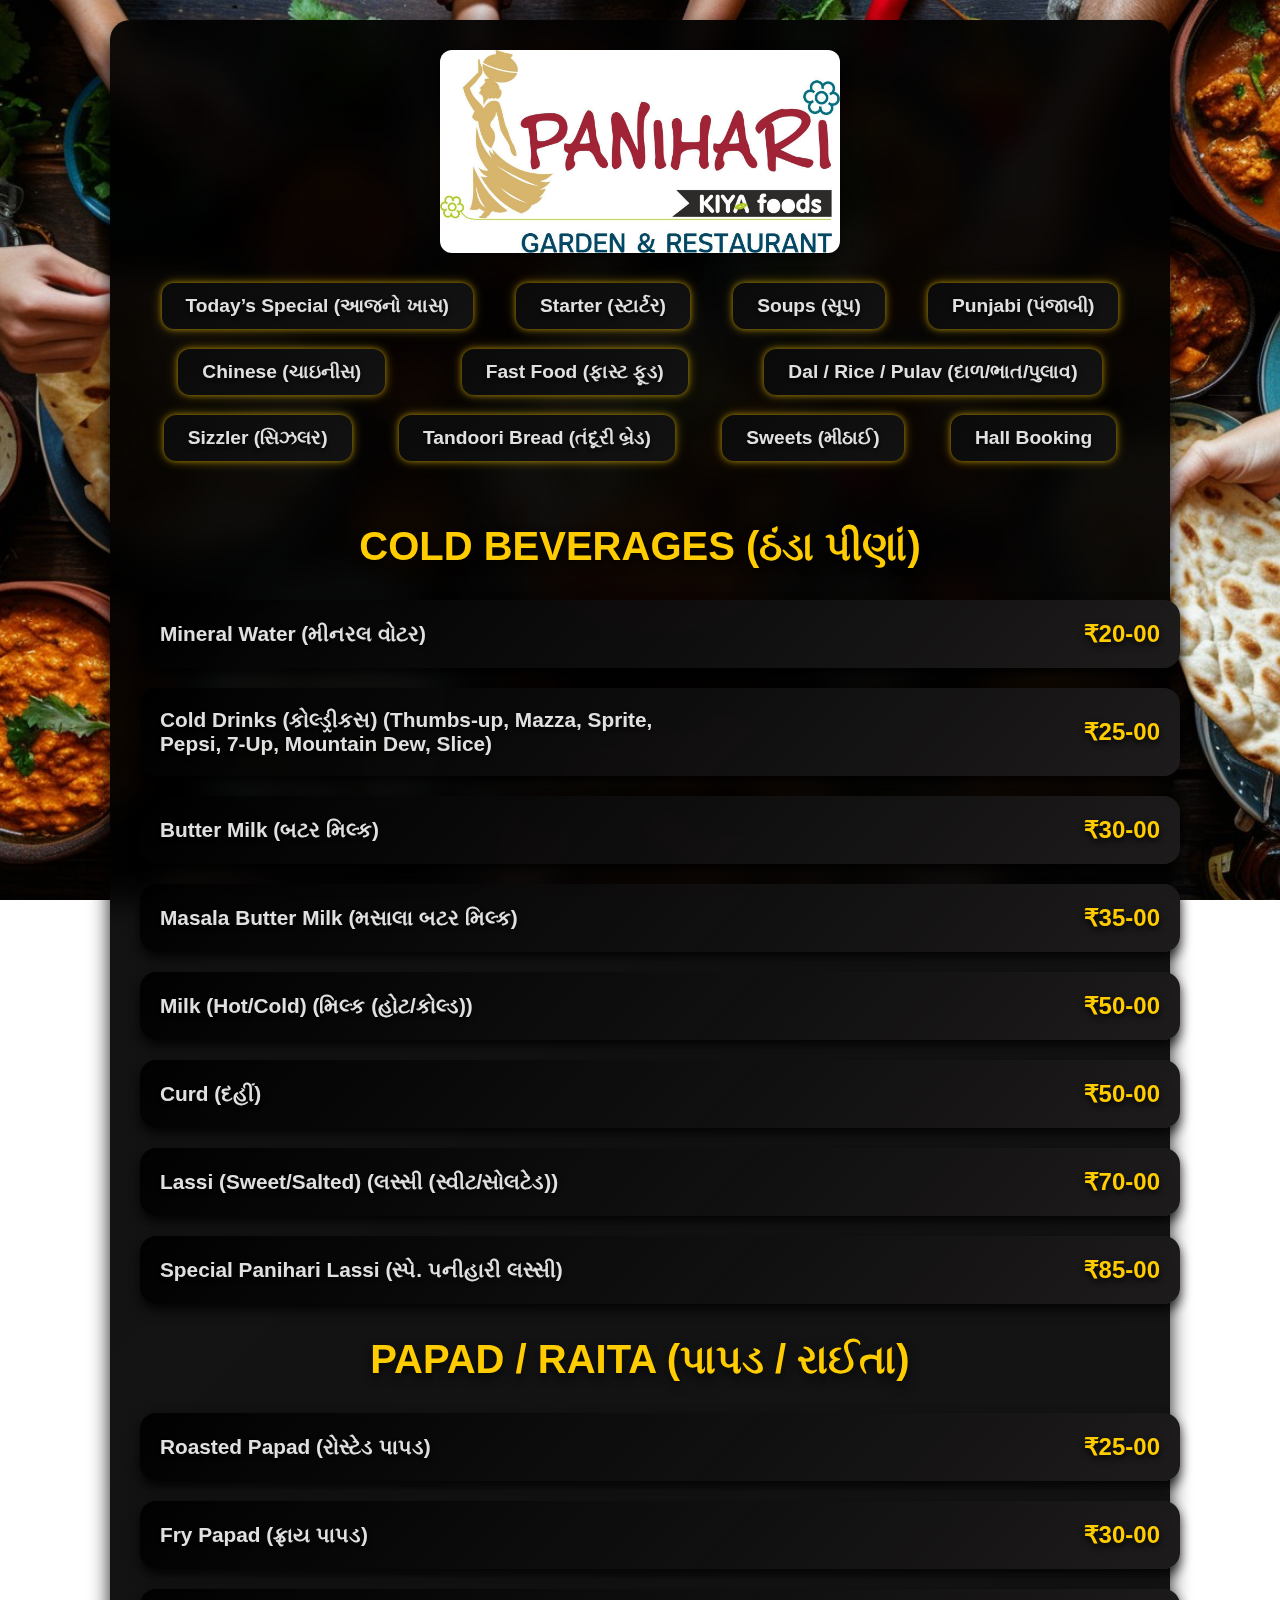
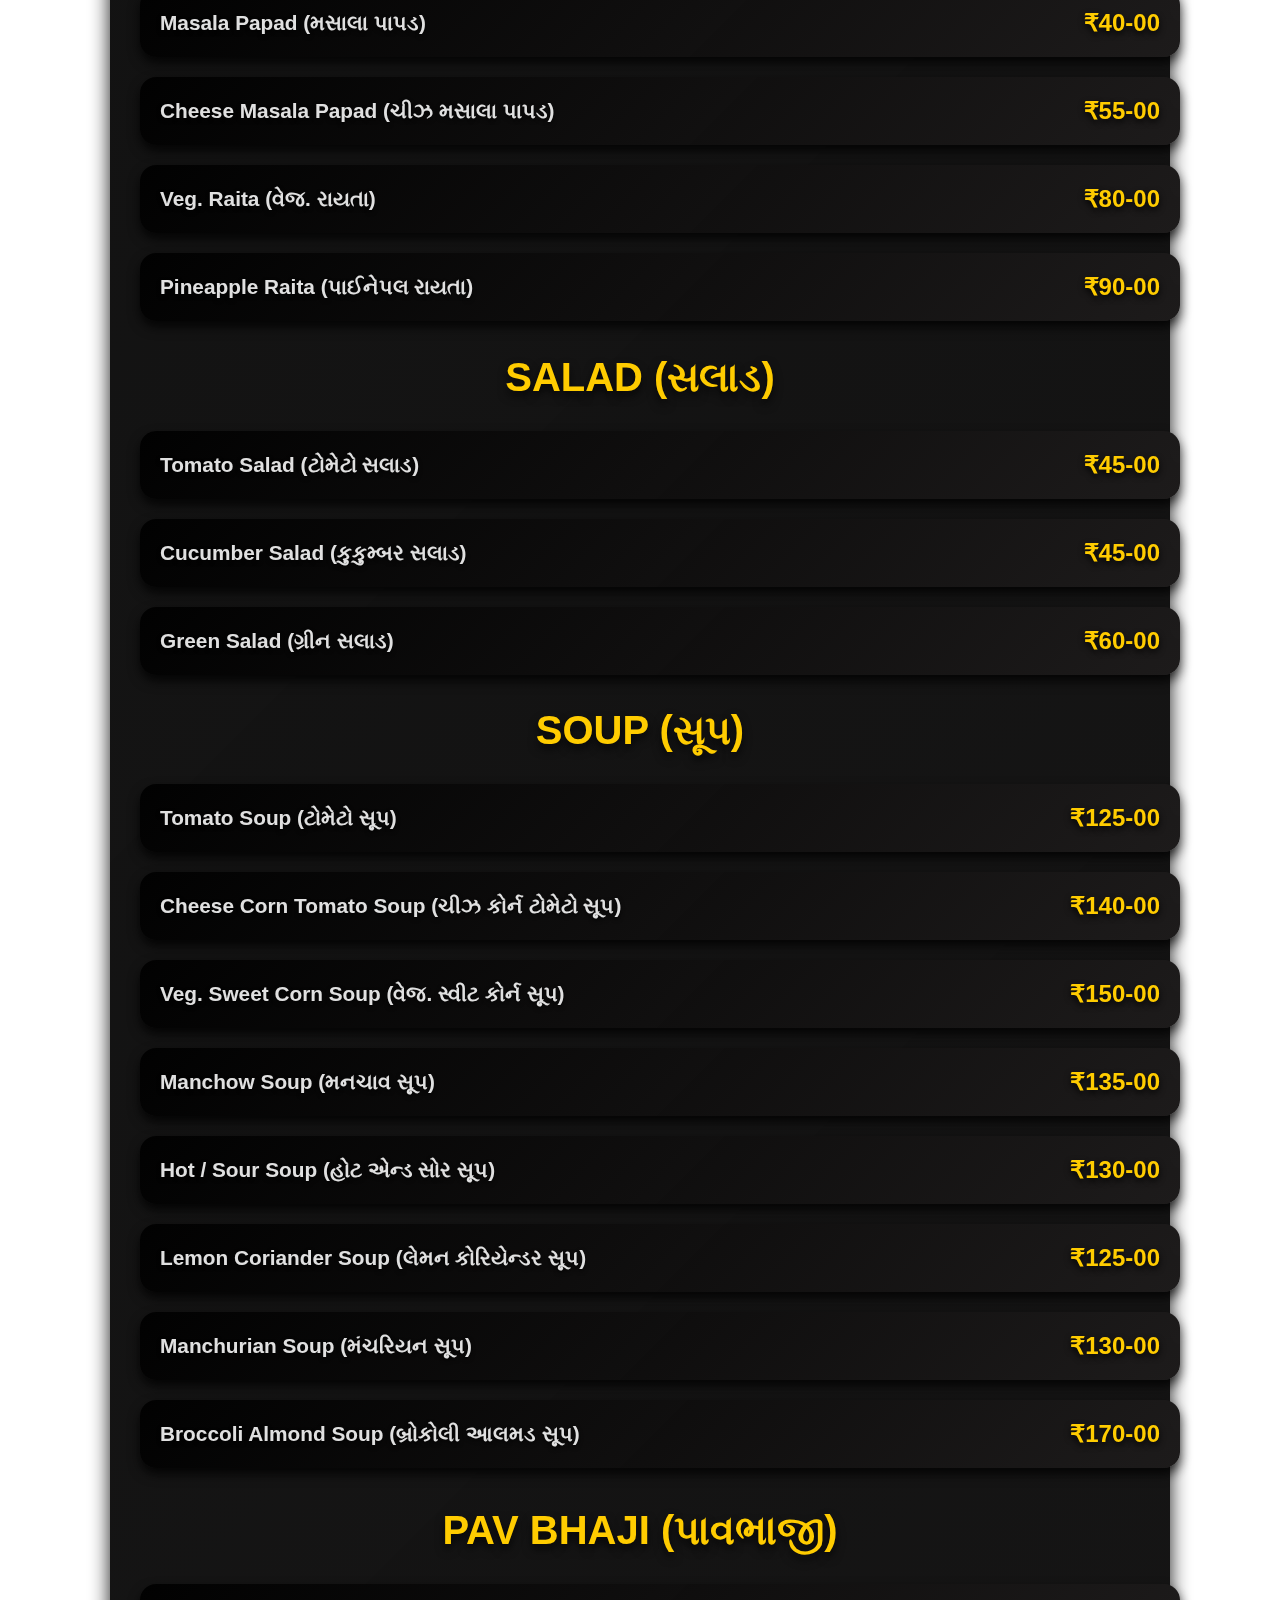
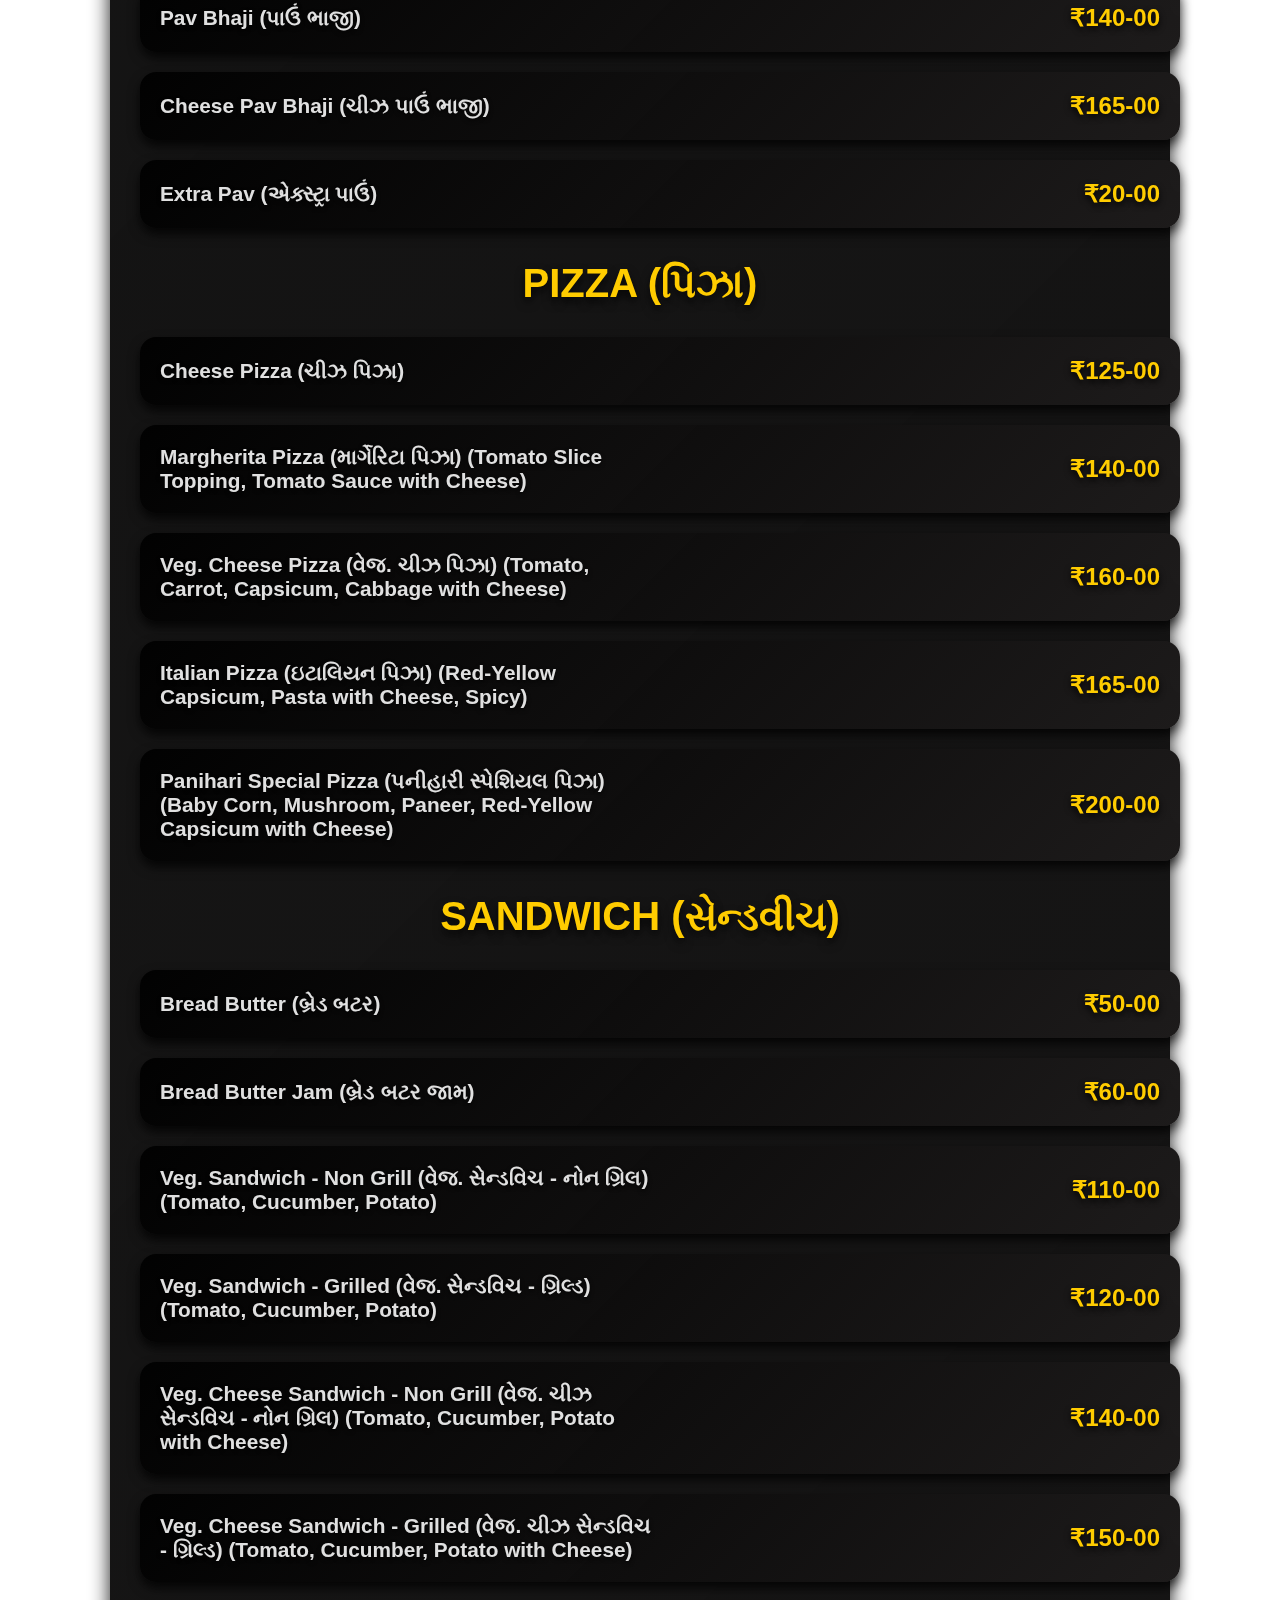
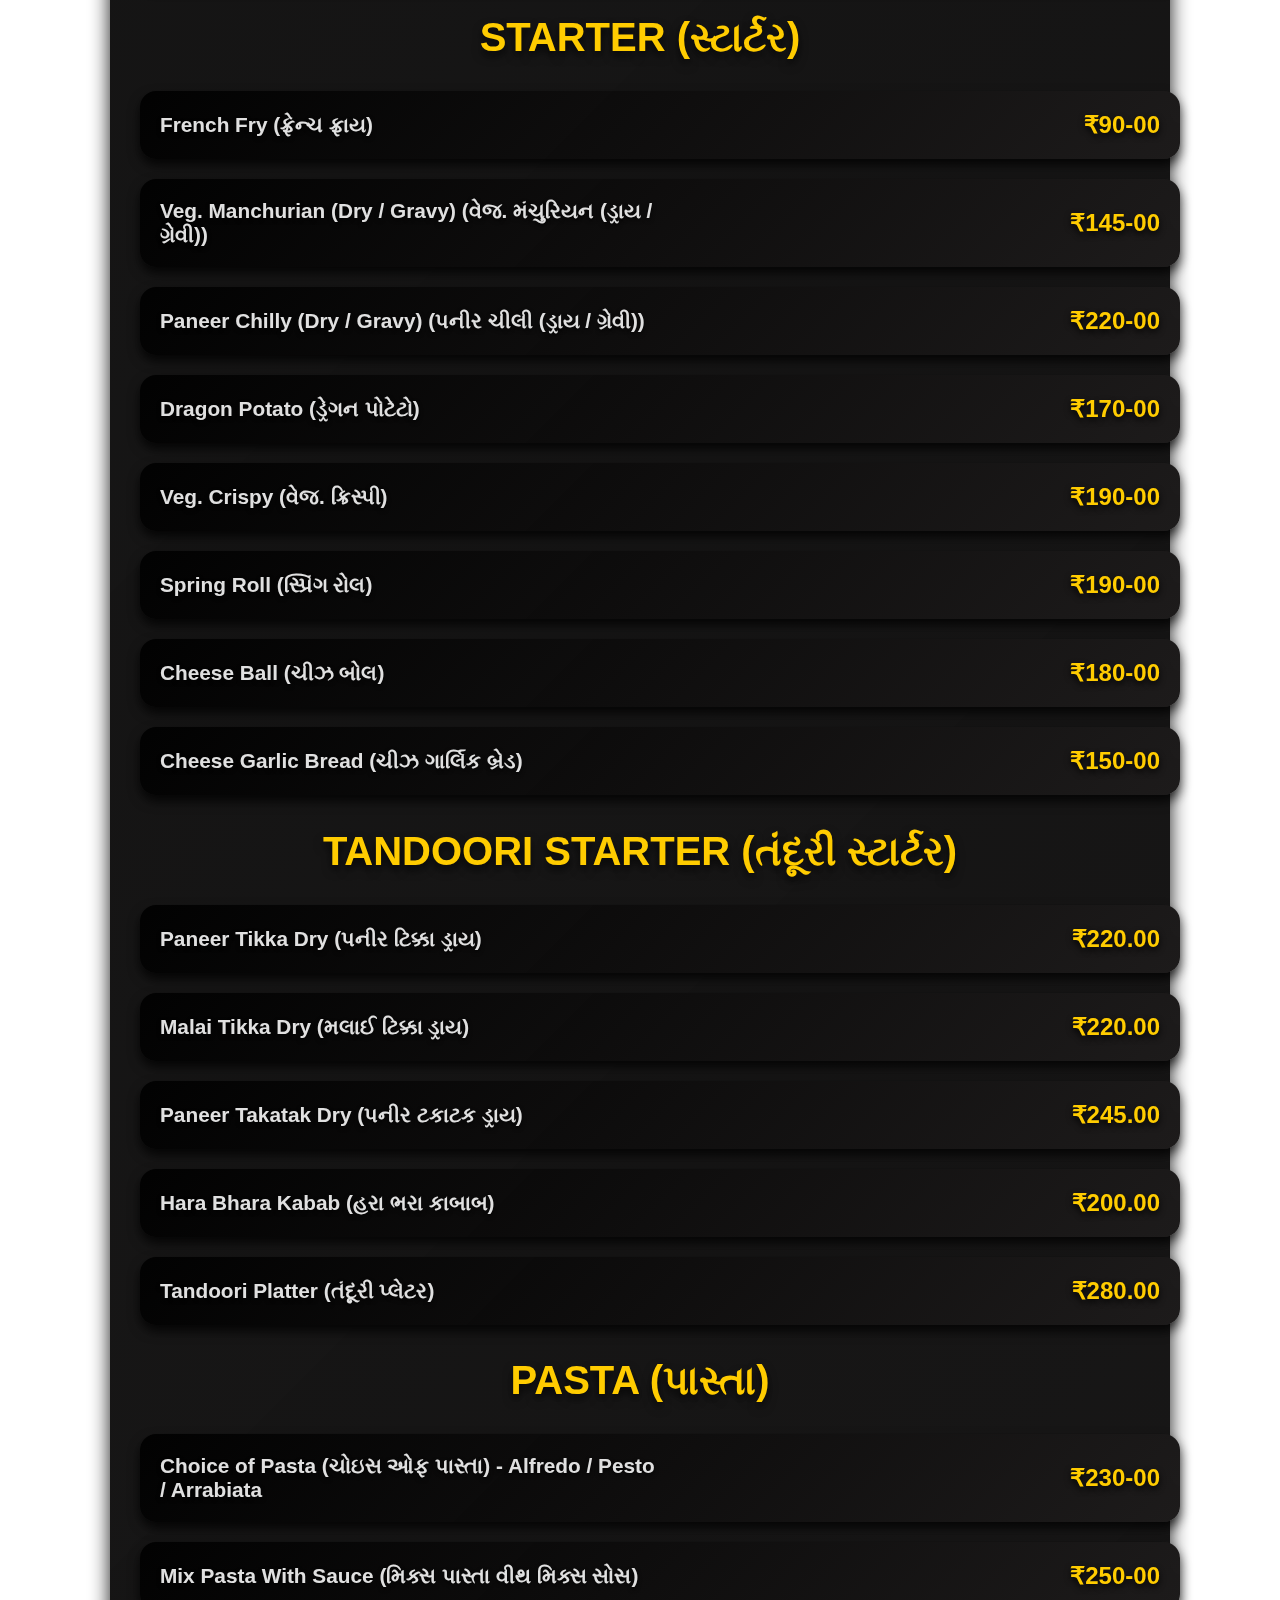
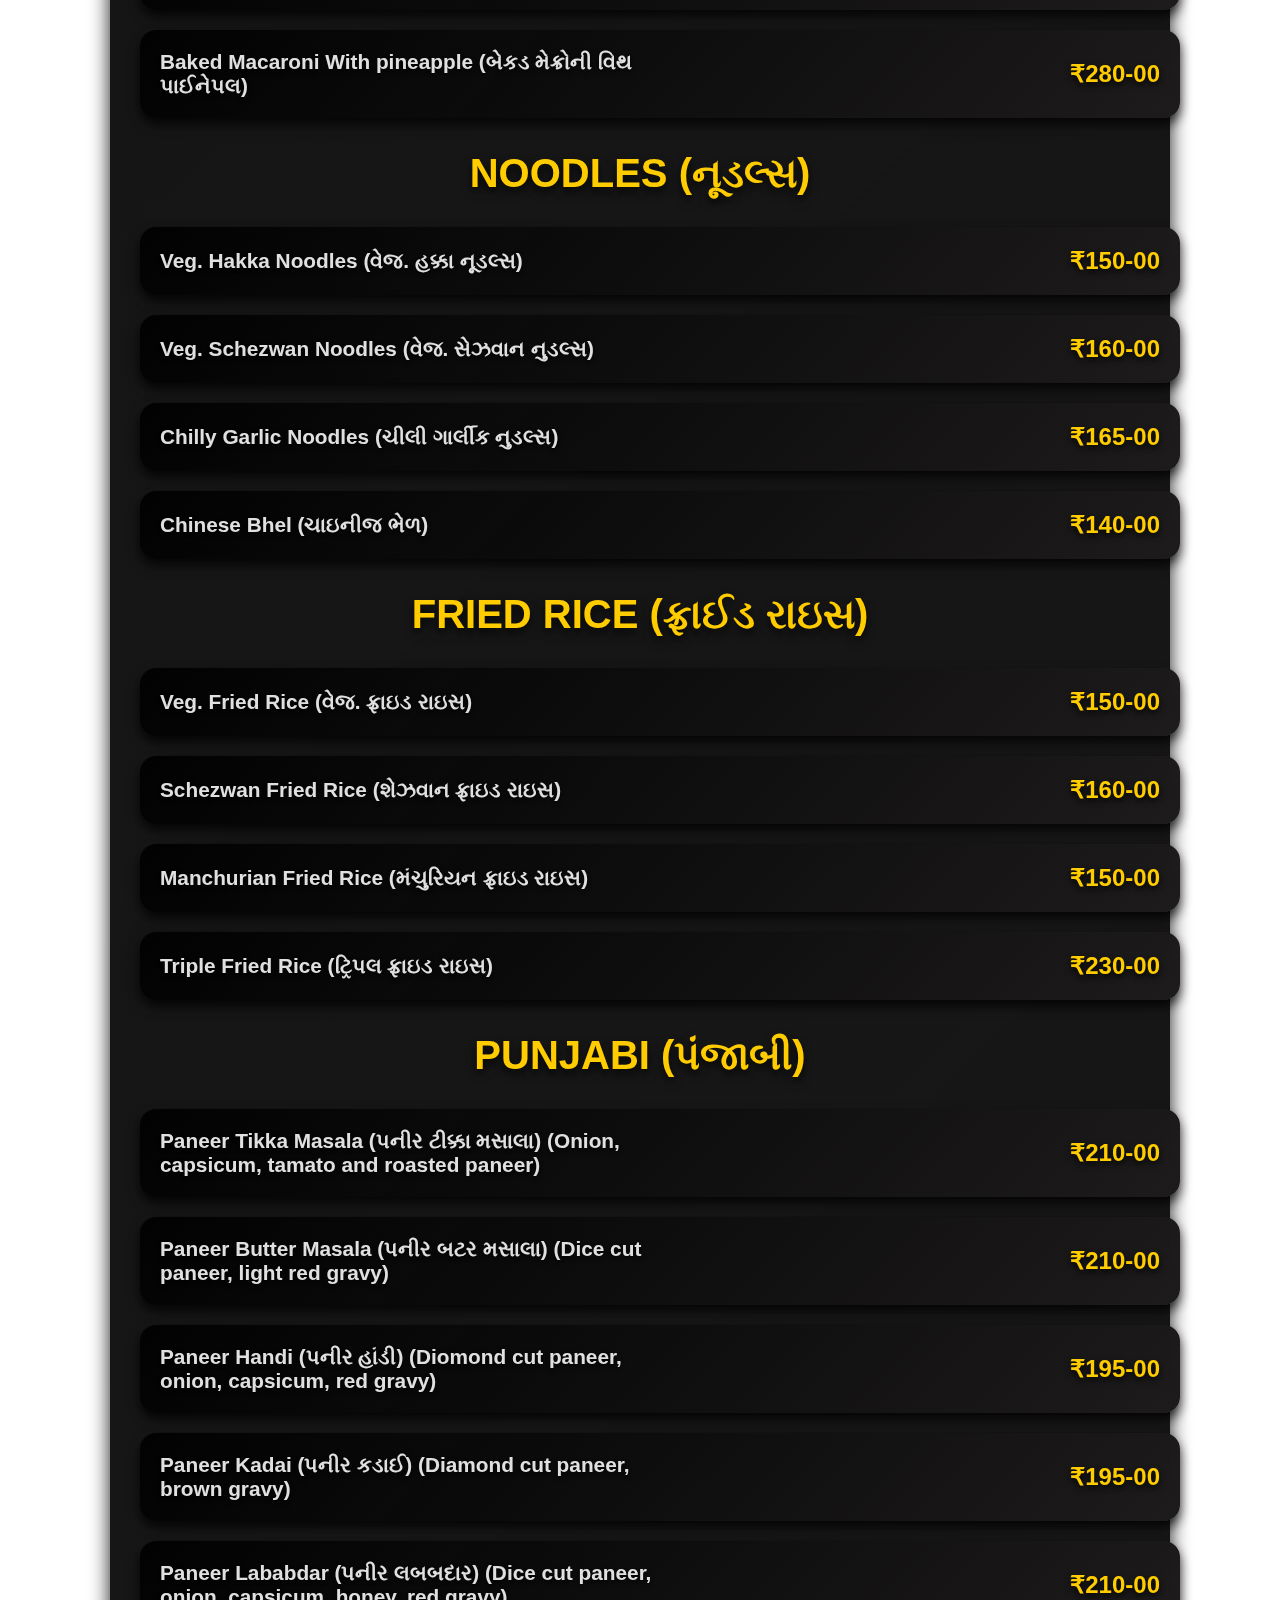
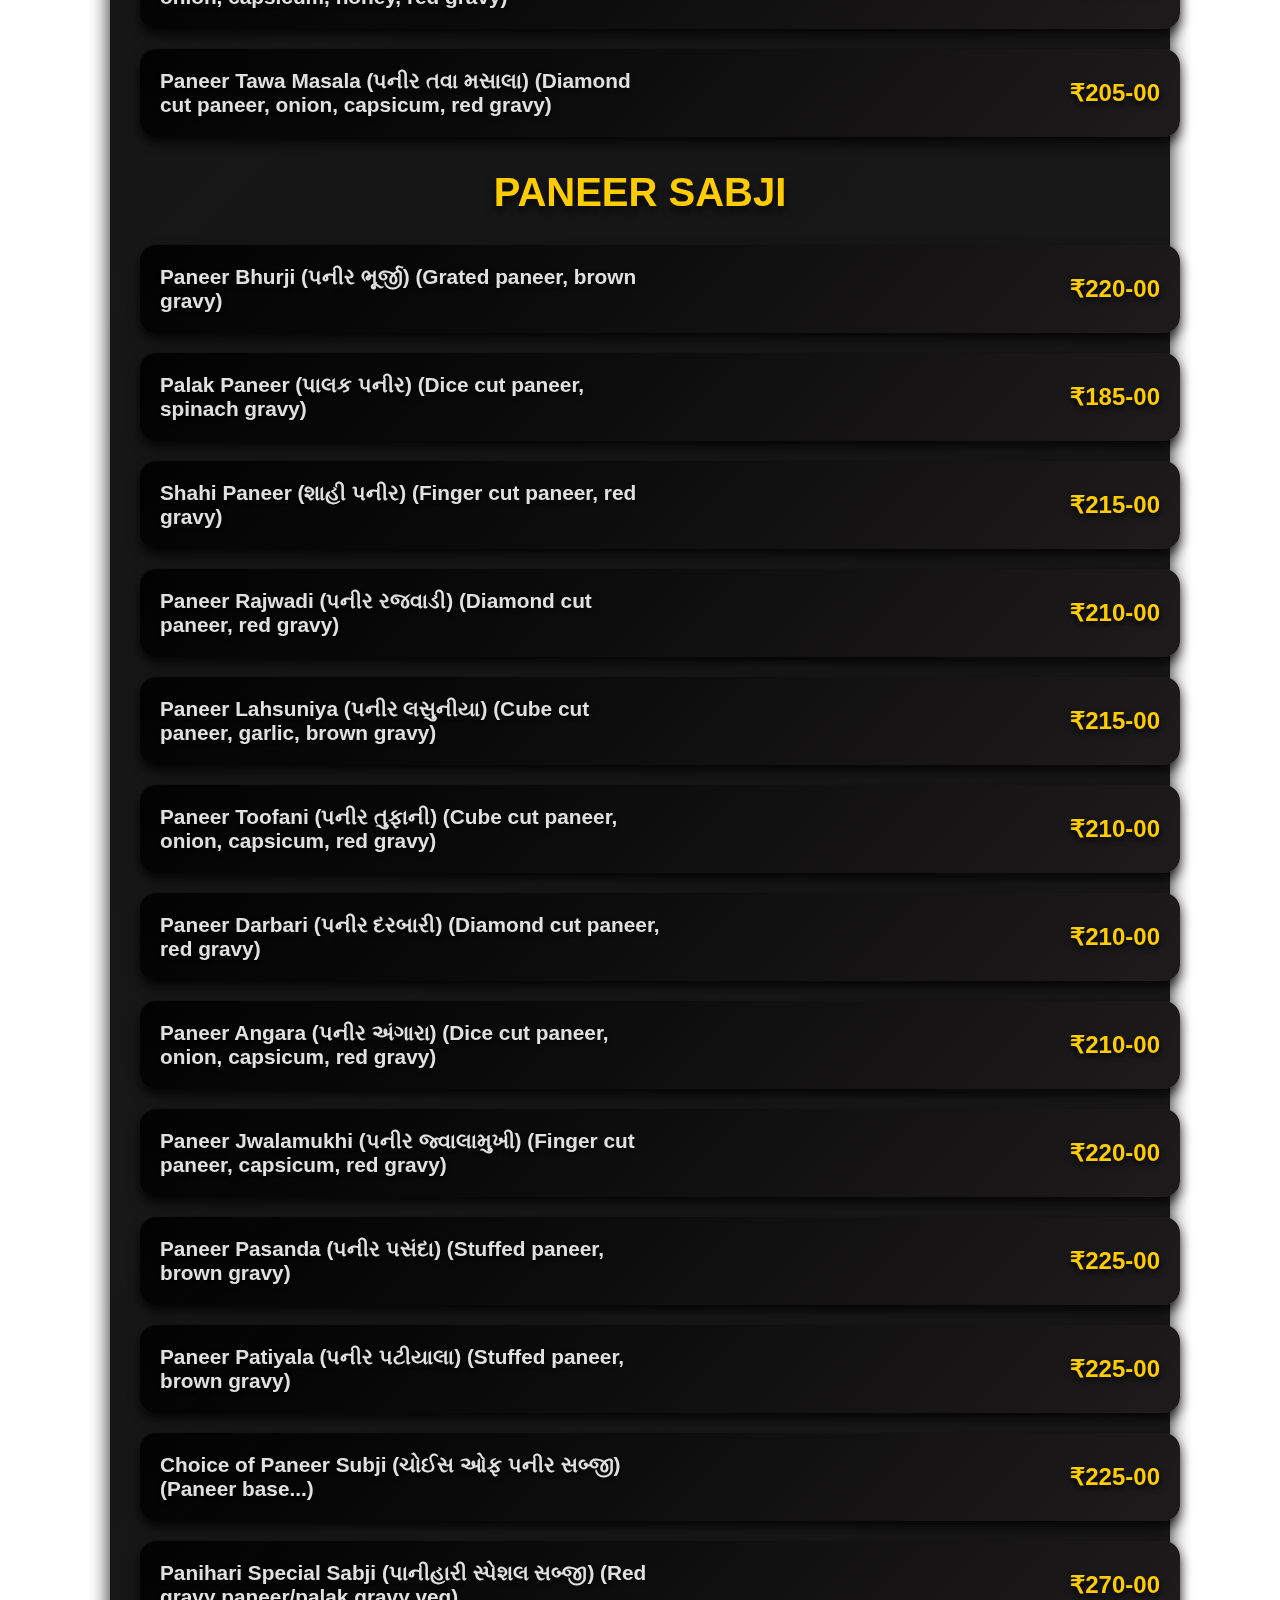
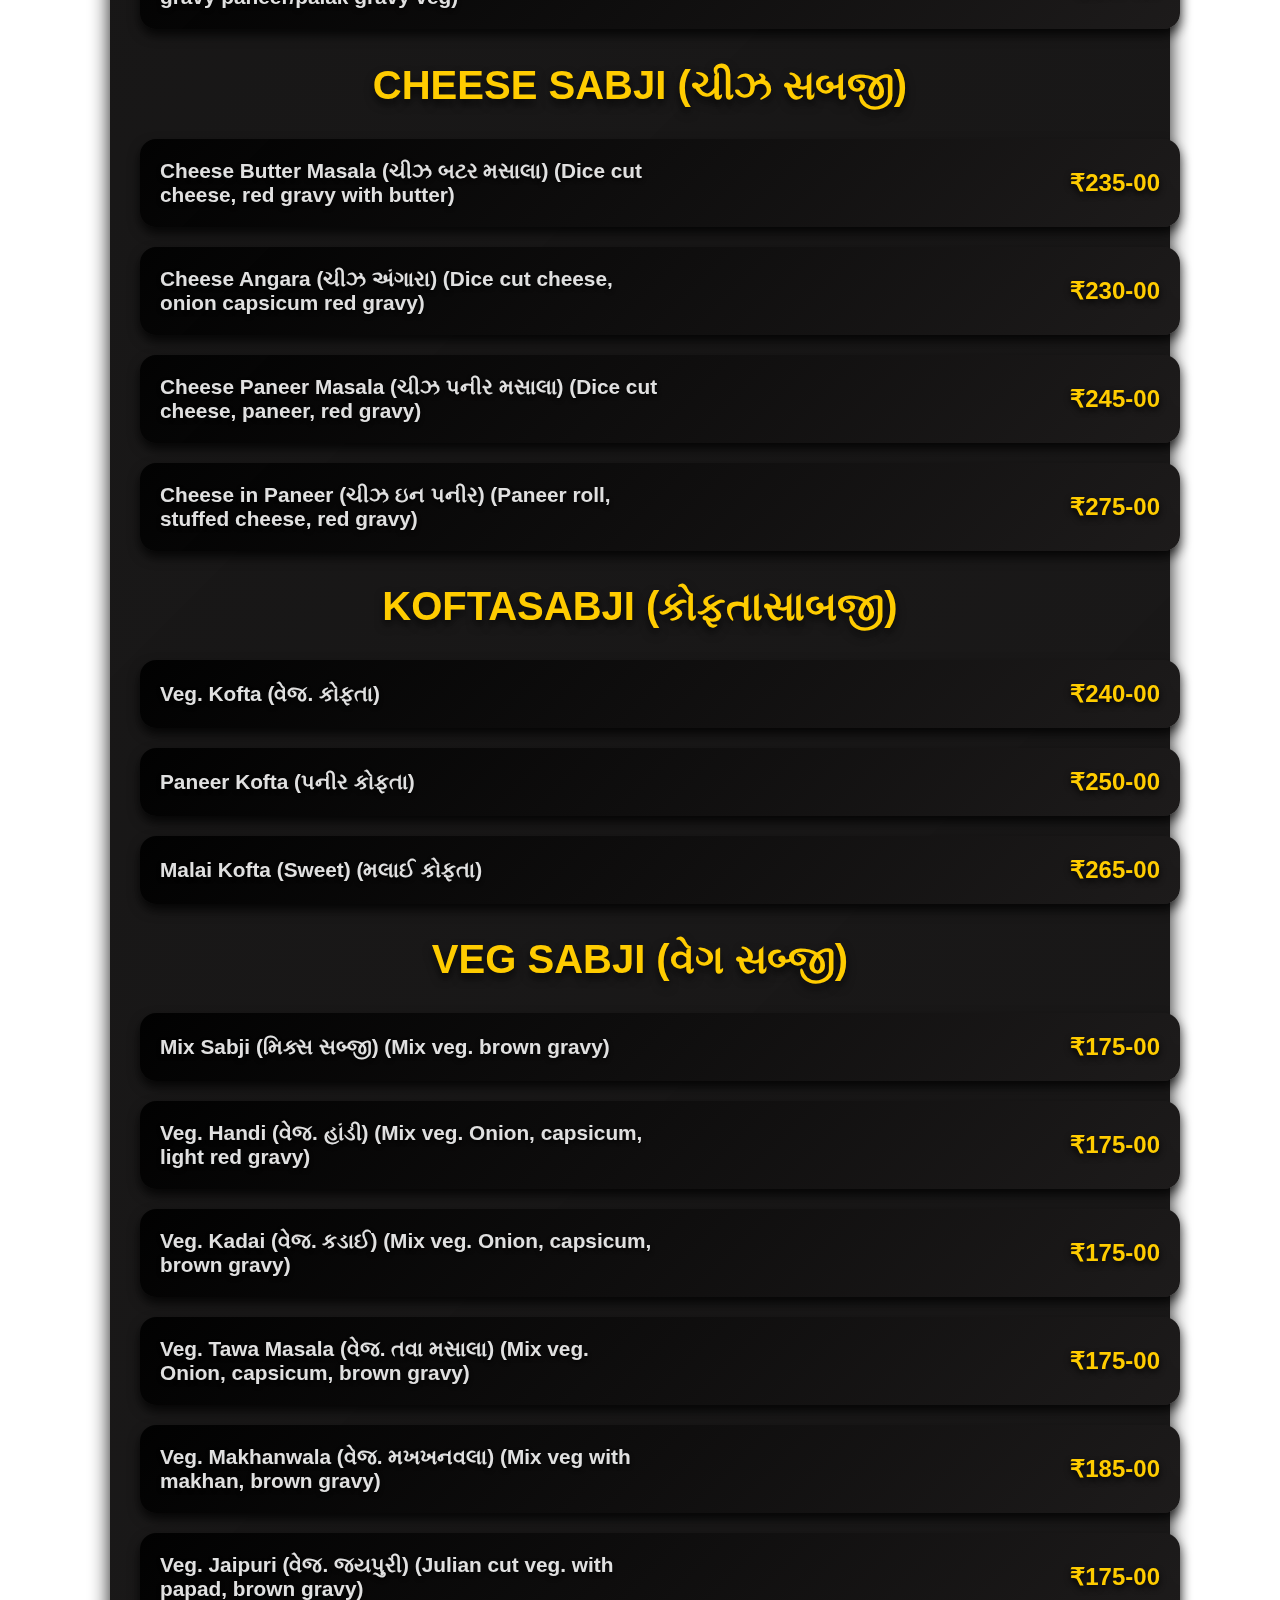
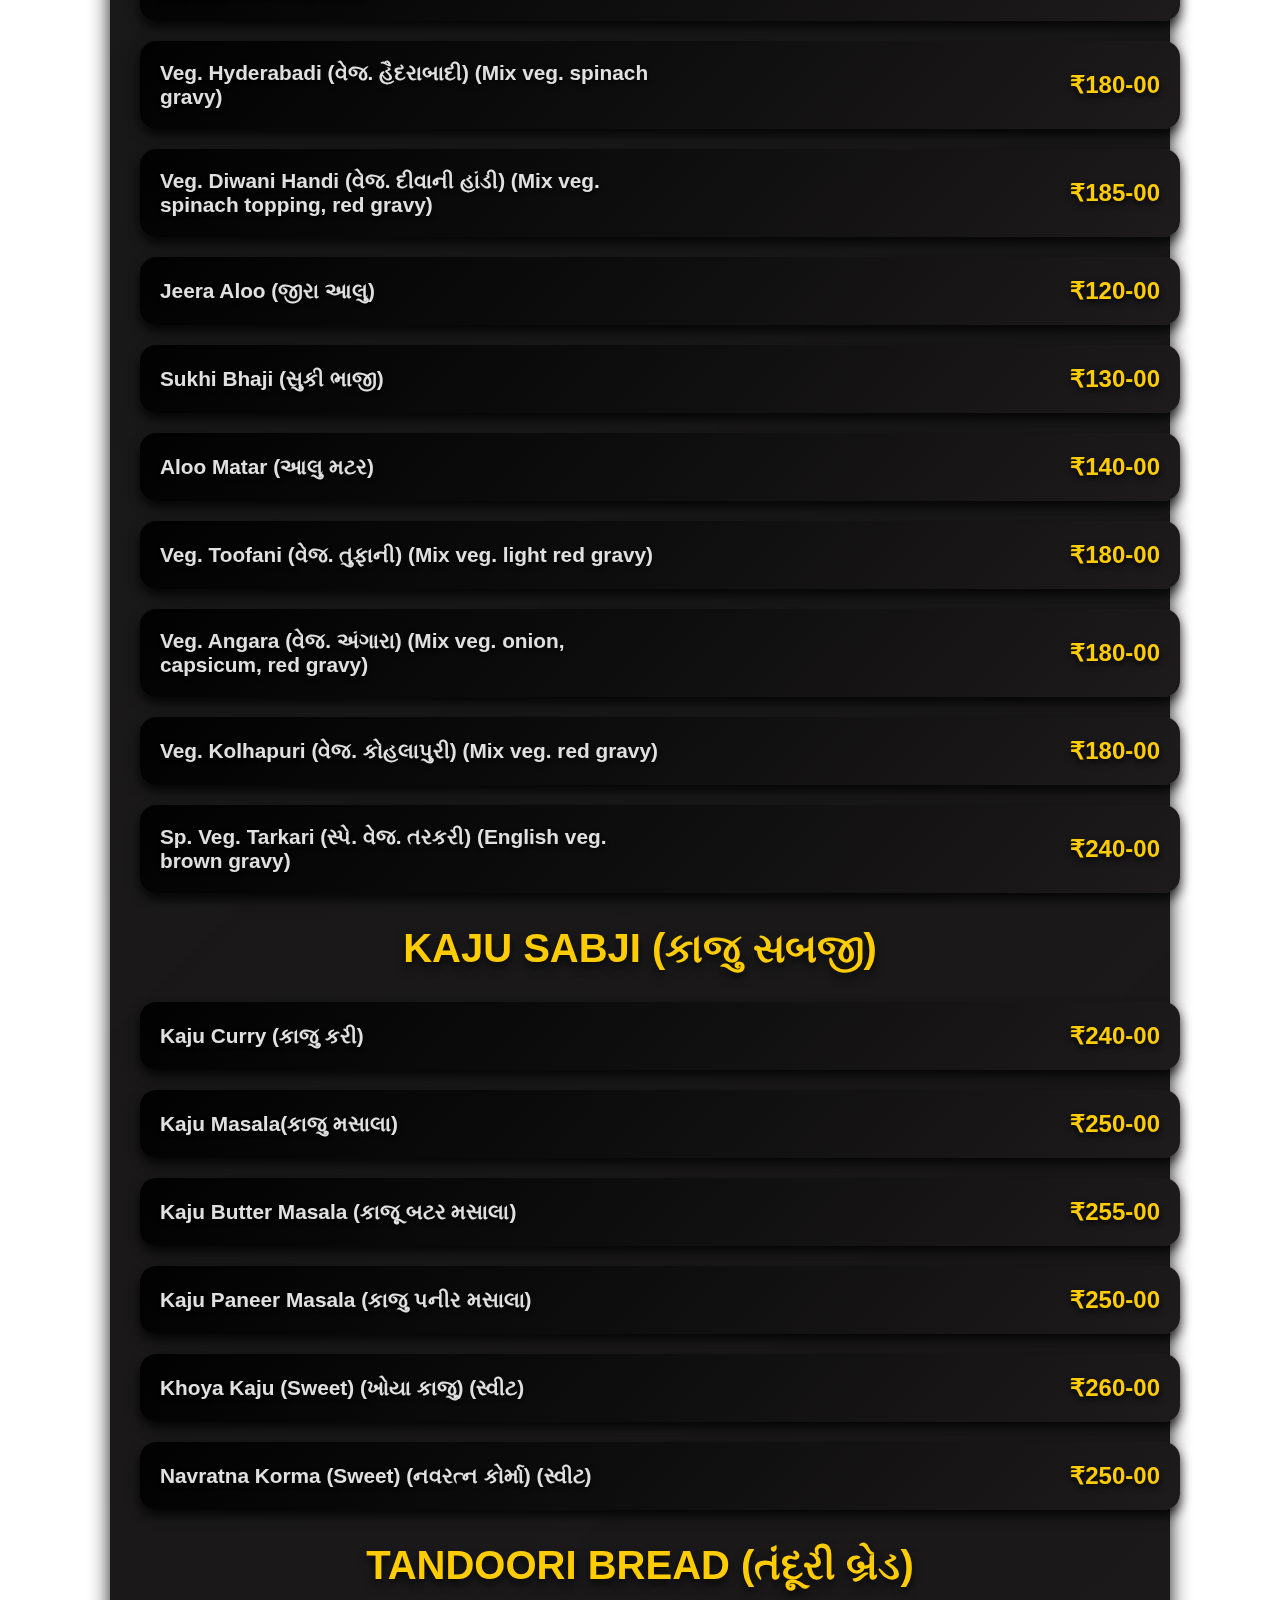
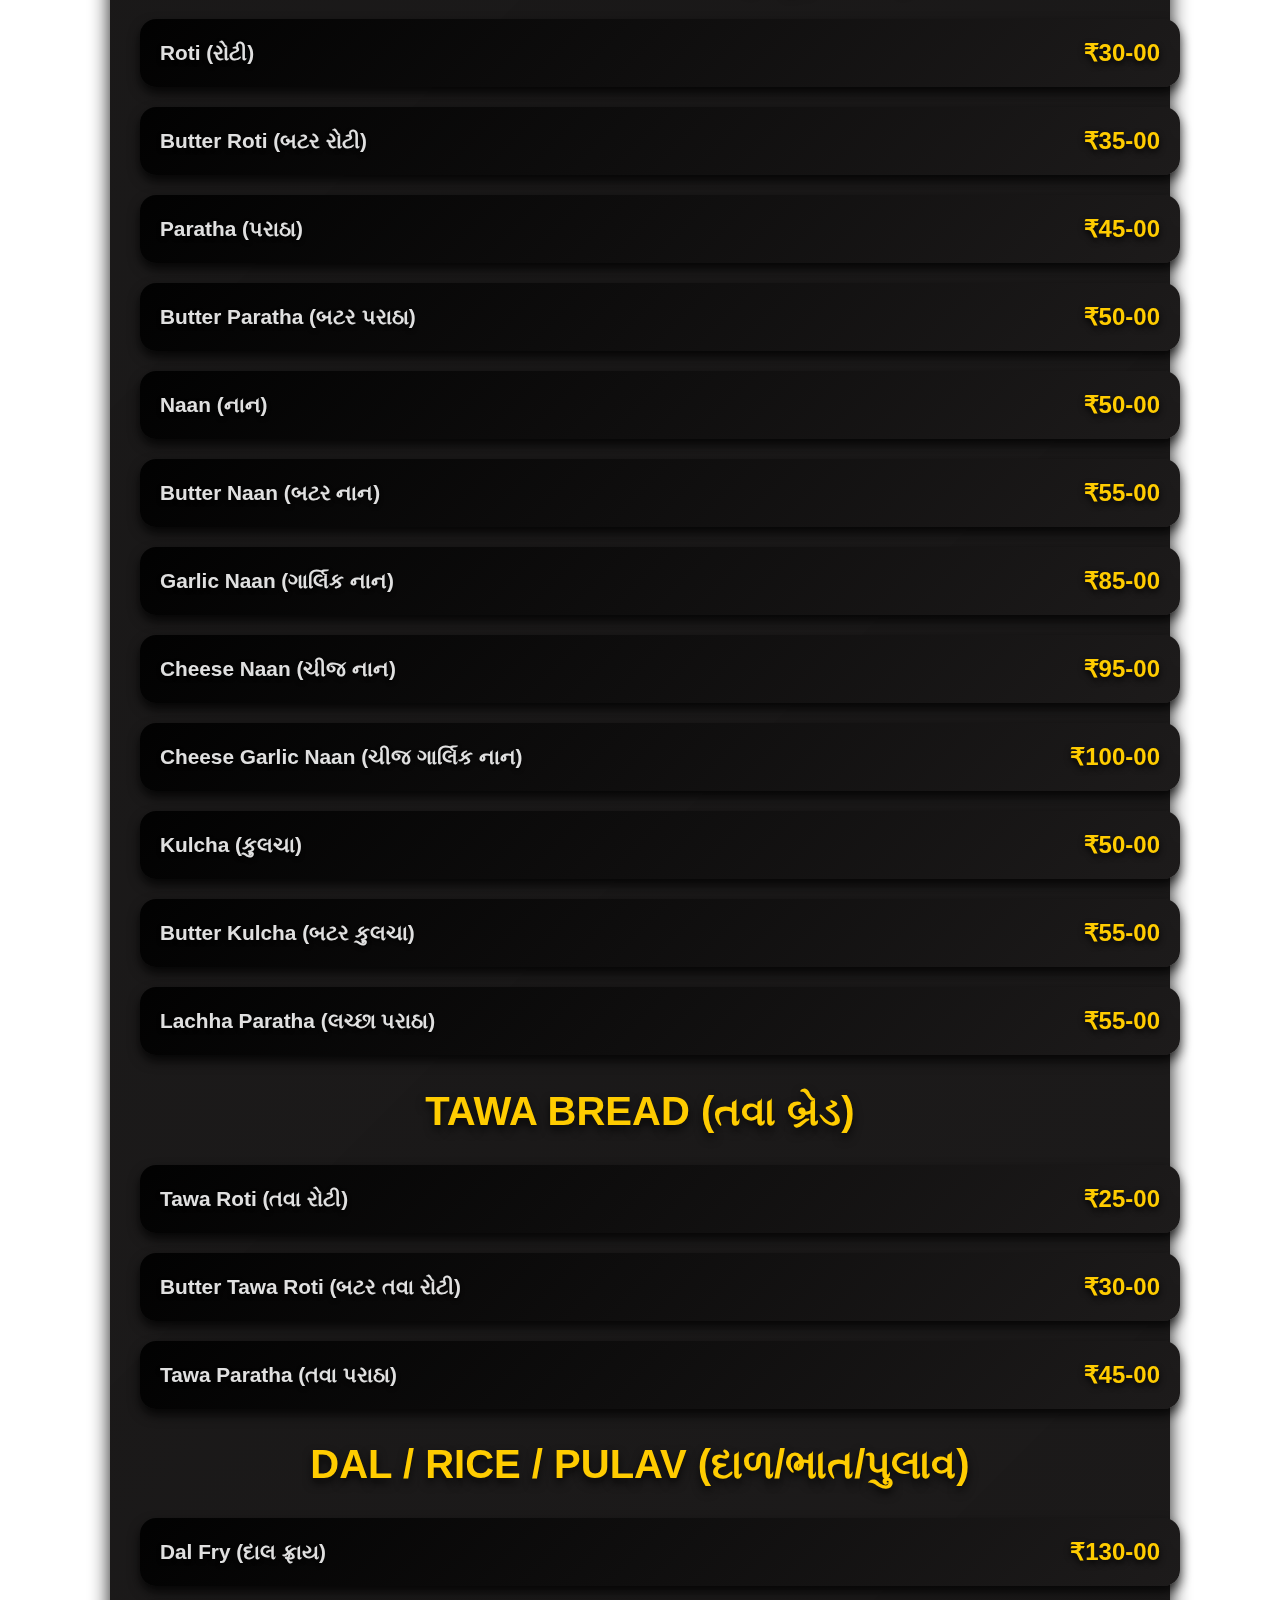
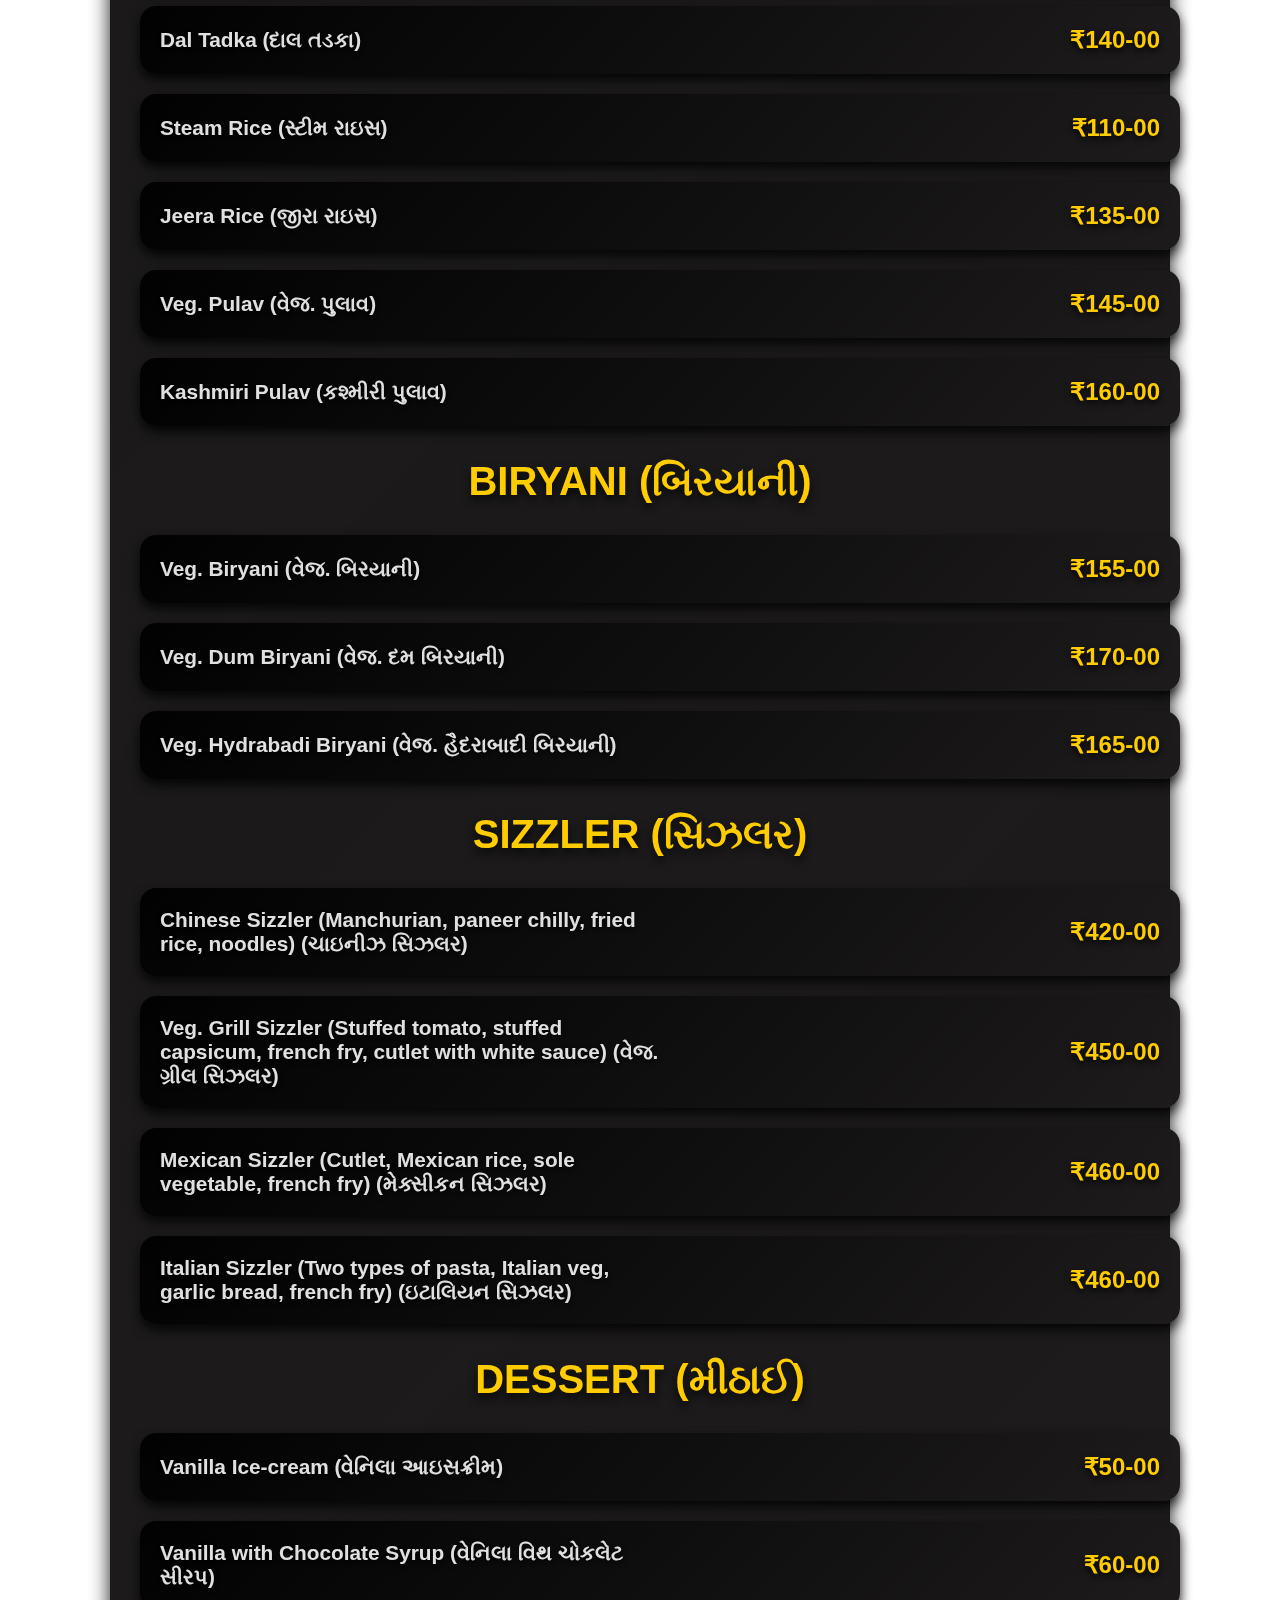
<file: index.html>
<!DOCTYPE html>
<html lang="en">
  <head>
    <meta charset="UTF-8" />
    <meta name="viewport" content="width=device-width, initial-scale=1.0" />
    <title>Panihari Garden & Restaurant Menu</title>
    <link rel="stylesheet" href="styles.css" />
  </head>
  <body>
    <div class="menu">
      <img src="paniharilogo.jpg" alt="Panihari Logo" class="logo" />

      <div class="button-container">
        <a href="todays-special.html" class="today-special"
          >Today’s Special (આજનો ખાસ)</a
        >
        <a href="Starter.html">Starter (સ્ટાર્ટર)</a>
        <a href="Soup.html">Soups (સૂપ)</a>
        <a href="Punjabi.html">Punjabi (પંજાબી)</a>
        <a href="Chinese.html">Chinese (ચાઇનીસ)</a>
        <a href="todays-special.html">Fast Food (ફાસ્ટ ફૂડ)</a>
        <a href="Dal.html">Dal / Rice / Pulav (દાળ/ભાત/પુલાવ)</a>

        <a href="Sizzler.html">Sizzler (સિઝલર)</a>

        <a href="Tandoori.html">Tandoori Bread (તંદૂરી બ્રેડ)</a>
        <a href="Dessert.html">Sweets (મીઠાઈ)</a>

        <a href="HallBooking.html">Hall Booking</a>
      </div>

      <div class="menu-content">
        <div class="menu-section">
          <div class="section-header">
            <h2>Cold Beverages (ઠંડા પીણાં)</h2>
          </div>
          <div class="menu-items">
            <div class="menu-item">
              <span>Mineral Water (મીનરલ વોટર)</span>
              <span class="price">₹20-00</span>
            </div>
            <div class="menu-item">
              <span>Cold Drinks (કોલ્ડ્રીકસ) (Thumbs-up, Mazza, Sprite, Pepsi, 7-Up, Mountain Dew, Slice)</span>
              <span class="price">₹25-00</span>
            </div>
            <div class="menu-item">
              <span>Butter Milk (બટર મિલ્ક)</span>
              <span class="price">₹30-00</span>
            </div>
            <div class="menu-item">
              <span>Masala Butter Milk (મસાલા બટર મિલ્ક)</span>
              <span class="price">₹35-00</span>
            </div>
            <div class="menu-item">
              <span>Milk (Hot/Cold) (મિલ્ક (હોટ/કોલ્ડ))</span>
              <span class="price">₹50-00</span>
            </div>
            <div class="menu-item">
              <span>Curd (દહીં)</span>
              <span class="price">₹50-00</span>
            </div>
            <div class="menu-item">
              <span>Lassi (Sweet/Salted) (લસ્સી (સ્વીટ/સોલટેડ))</span>
              <span class="price">₹70-00</span>
            </div>
            <div class="menu-item">
              <span>Special Panihari Lassi (સ્પે. પનીહારી લસ્સી)</span>
              <span class="price">₹85-00</span>
            </div>
          </div>
        
          <div class="section-header">
            <h2>Papad / Raita (પાપડ / રાઈતા)</h2>
          </div>
          <div class="menu-item">
            <span>Roasted Papad (રોસ્ટેડ પાપડ)</span>
            <span class="price">₹25-00</span>
          </div>
          <div class="menu-item">
            <span>Fry Papad (ફ્રાય પાપડ)</span>
            <span class="price">₹30-00</span>
          </div>
          <div class="menu-item">
            <span>Masala Papad (મસાલા પાપડ)</span>
            <span class="price">₹40-00</span>
          </div>
          <div class="menu-item">
            <span>Cheese Masala Papad (ચીઝ મસાલા પાપડ)</span>
            <span class="price">₹55-00</span>
          </div>
          <div class="menu-item">
            <span>Veg. Raita (વેજ. રાયતા)</span>
            <span class="price">₹80-00</span>
          </div>
          <div class="menu-item">
            <span>Pineapple Raita (પાઈનેપલ રાયતા)</span>
            <span class="price">₹90-00</span>
          </div>
          
          <div class="section-header">
            <h2>Salad (સલાડ)</h2>
          </div>
          <div class="menu-item">
            <span>Tomato Salad (ટોમેટો સલાડ)</span>
            <span class="price">₹45-00</span>
          </div>
          <div class="menu-item">
            <span>Cucumber Salad (કુકુમ્બર સલાડ)</span>
            <span class="price">₹45-00</span>
          </div>
          <div class="menu-item">
            <span>Green Salad (ગ્રીન સલાડ)</span>
            <span class="price">₹60-00</span>
          </div>
          
        
          <div class="menu-section">
            <h2>Soup (સૂપ)</h2>
            <div class="menu-item">
              <span>Tomato Soup (ટોમેટો સૂપ)</span>
              <span class="price">₹125-00</span>
            </div>
            <div class="menu-item">
              <span>Cheese Corn Tomato Soup (ચીઝ કોર્ન ટોમેટો સૂપ)</span>
              <span class="price">₹140-00</span>
            </div>
            <div class="menu-item">
              <span>Veg. Sweet Corn Soup (વેજ. સ્વીટ કોર્ન સૂપ)</span>
              <span class="price">₹150-00</span>
            </div>
            <div class="menu-item">
              <span>Manchow Soup (મનચાવ સૂપ)</span>
              <span class="price">₹135-00</span>
            </div>
            <div class="menu-item">
              <span>Hot / Sour Soup (હોટ એન્ડ સોર સૂપ)</span>
              <span class="price">₹130-00</span>
            </div>
            <div class="menu-item">
              <span>Lemon Coriander Soup (લેમન કોરિયેન્ડર સૂપ)</span>
              <span class="price">₹125-00</span>
            </div>
            <div class="menu-item">
              <span>Manchurian Soup (મંચરિયન સૂપ)</span>
              <span class="price">₹130-00</span>
            </div>
            <div class="menu-item">
           <span>Broccoli Almond Soup (બ્રોકોલી આલમડ સૂપ)</span>
              <span class="price">₹170-00</span>
            </div>
          </div>
          

          <h2>Pav Bhaji (પાવભાજી)</h2>
          <div class="menu-item">
            <span>Pav Bhaji (પાઉં ભાજી)</span>
            <span class="price">₹140-00</span>
          </div>
          <div class="menu-item">
            <span>Cheese Pav Bhaji (ચીઝ પાઉં ભાજી)</span>
            <span class="price">₹165-00</span>
          </div>
          <div class="menu-item">
            <span>Extra Pav (એક્સ્ટ્રા પાઉં)</span>
            <span class="price">₹20-00</span>
          </div>
          

          <h2>Pizza (પિઝા)</h2>
          <div class="menu-item">
            <span>Cheese Pizza (ચીઝ પિઝા)</span>
            <span class="price">₹125-00</span>
          </div>
          <div class="menu-item">
            <span
              >Margherita Pizza (માર્ગેરિટા પિઝા) (Tomato Slice Topping, Tomato
              Sauce with Cheese)</span
            >
            <span class="price">₹140-00</span>
          </div>
          <div class="menu-item">
            <span
              >Veg. Cheese Pizza (વેજ. ચીઝ પિઝા) (Tomato, Carrot, Capsicum,
              Cabbage with Cheese)</span
            >
            <span class="price">₹160-00</span>
          </div>
          <div class="menu-item">
            <span
              >Italian Pizza (ઇટાલિયન પિઝા) (Red-Yellow Capsicum, Pasta with
              Cheese, Spicy)</span
            >
            <span class="price">₹165-00</span>
          </div>
          <div class="menu-item">
            <span
              >Panihari Special Pizza (પનીહારી સ્પેશિયલ પિઝા) (Baby Corn,
              Mushroom, Paneer, Red-Yellow Capsicum with Cheese)</span
            >
            <span class="price">₹200-00</span>
          </div>

          <h2>Sandwich (સેન્ડવીચ)</h2>
          <div class="menu-item">
            <span>Bread Butter (બ્રેડ બટર)</span>
            <span class="price">₹50-00</span>
          </div>
          <div class="menu-item">
            <span>Bread Butter Jam (બ્રેડ બટર જામ)</span>
            <span class="price">₹60-00</span>
          </div>
          <div class="menu-item">
            <span
              >Veg. Sandwich - Non Grill (વેજ. સેન્ડવિચ - નોન ગ્રિલ) (Tomato,
              Cucumber, Potato)</span
            >
            <span class="price">₹110-00</span>
          </div>
          <div class="menu-item">
            <span
              >Veg. Sandwich - Grilled (વેજ. સેન્ડવિચ - ગ્રિલ્ડ) (Tomato,
              Cucumber, Potato)</span
            >
            <span class="price">₹120-00</span>
          </div>
          <div class="menu-item">
            <span
              >Veg. Cheese Sandwich - Non Grill (વેજ. ચીઝ સેન્ડવિચ - નોન ગ્રિલ)
              (Tomato, Cucumber, Potato with Cheese)</span
            >
            <span class="price">₹140-00</span>
          </div>
          <div class="menu-item">
            <span
              >Veg. Cheese Sandwich - Grilled (વેજ. ચીઝ સેન્ડવિચ - ગ્રિલ્ડ)
              (Tomato, Cucumber, Potato with Cheese)</span
            >
            <span class="price">₹150-00</span>
          </div>
          <h2>Starter (સ્ટાર્ટર)</h2>
          <div class="menu-item">
            <span>French Fry (ફ્રેન્ચ ફ્રાય)</span>
            <span class="price">₹90-00</span>
          </div>
          <div class="menu-item">
            <span>Veg. Manchurian (Dry / Gravy) (વેજ. મંચુરિયન (ડ્રાય / ગ્રેવી))</span>
            <span class="price">₹145-00</span>
          </div>
          <div class="menu-item">
            <span>Paneer Chilly (Dry / Gravy) (પનીર ચીલી (ડ્રાય / ગ્રેવી))</span>
            <span class="price">₹220-00</span>
          </div>
          <div class="menu-item">
            <span>Dragon Potato (ડ્રેગન પોટેટો)</span>
            <span class="price">₹170-00</span>
          </div>
          <div class="menu-item">
            <span>Veg. Crispy (વેજ. ક્રિસ્પી)</span>
            <span class="price">₹190-00</span>
          </div>
          <div class="menu-item">
            <span>Spring Roll (સ્પ્રિંગ રોલ)</span>
            <span class="price">₹190-00</span>
          </div>
          <div class="menu-item">
            <span>Cheese Ball (ચીઝ બોલ)</span>
            <span class="price">₹180-00</span>
          </div>
          <div class="menu-item">
            <span>Cheese Garlic Bread (ચીઝ ગાર્લિક બ્રેડ)</span>
            <span class="price">₹150-00</span>
          </div>
                    

          <h2>Tandoori Starter (તંદૂરી સ્ટાર્ટર)</h2>
          <div class="menu-item">
            <span>Paneer Tikka Dry (પનીર ટિક્કા ડ્રાય)</span>
            <span class="price">₹220.00</span>
          </div>
          <div class="menu-item">
            <span>Malai Tikka Dry (મલાઈ ટિક્કા ડ્રાય)</span>
            <span class="price">₹220.00</span>
          </div>
          <div class="menu-item">
            <span>Paneer Takatak Dry (પનીર ટકાટક ડ્રાય)</span>
            <span class="price">₹245.00</span>
          </div>
          <div class="menu-item">
            <span>Hara Bhara Kabab (હરા ભરા કાબાબ)</span>
            <span class="price">₹200.00</span>
          </div>
          <div class="menu-item">
            <span>Tandoori Platter (તંદૂરી પ્લેટર)</span>
            <span class="price">₹280.00</span>
          </div>

          <h2>Pasta (પાસ્તા)</h2>
          <div class="menu-item">
            <span
              >Choice of Pasta (ચોઇસ ઓફ પાસ્તા) - Alfredo / Pesto / Arrabiata
              </span
            >
            <span class="price">₹230-00</span>
          </div>
          <div class="menu-item">
            <span
              >Mix Pasta With Sauce  (મિક્સ પાસ્તા વીથ મિક્સ સોસ) </span
            >
            <span class="price">₹250-00</span>
          </div>
          <div class="menu-item">
            <span
              >Baked Macaroni With pineapple  (બેકડ મેક્રોની વિથ પાઈનેપલ) </span
            >
            <span class="price">₹280-00</span>
          </div>

          <h2>Noodles (નૂડલ્સ)</h2>
          <div class="menu-item">
            <span>Veg. Hakka Noodles (વેજ. હક્કા નૂડલ્સ)</span>
            <span class="price">₹150-00</span>
          </div>
          <div class="menu-item">
            <span>Veg. Schezwan Noodles (વેજ. સેઝવાન નુડલ્સ)</span>
            <span class="price">₹160-00</span>
          </div>
          <div class="menu-item">
            <span>Chilly Garlic Noodles (ચીલી ગાર્લીક નુડલ્સ)</span>
            <span class="price">₹165-00</span>
          </div>
          <div class="menu-item">
            <span>Chinese Bhel (ચાઇનીજ ભેળ)</span>
            <span class="price">₹140-00</span>
          </div>

          <h2>Fried Rice (ફ્રાઈડ રાઇસ)</h2>
          <div class="menu-item">
            <span>Veg. Fried Rice (વેજ. ફ્રાઇડ રાઇસ)</span>
            <span class="price">₹150-00</span>
          </div>
          <div class="menu-item">
            <span>Schezwan Fried Rice (શેઝવાન ફ્રાઇડ રાઇસ)</span>
            <span class="price">₹160-00</span>
          </div>
          <div class="menu-item">
            <span>Manchurian Fried Rice (મંચુરિયન ફ્રાઇડ રાઇસ)</span>
            <span class="price">₹150-00</span>
          </div>
          <div class="menu-item">
            <span>Triple Fried Rice (ટ્રિપલ ફ્રાઇડ રાઇસ)</span>
            <span class="price">₹230-00</span>
          </div>

          <h2>Punjabi (પંજાબી)</h2>
          <div class="menu-items">
            <div class="menu-item">
              <span>Paneer Tikka Masala (પનીર ટીક્કા મસાલા) (Onion, capsicum, tamato and roasted paneer)</span>
              <span class="price">₹210-00</span>
            </div>
            <div class="menu-item">
              <span>Paneer Butter Masala (પનીર બટર મસાલા) (Dice cut paneer, light red gravy)</span>
              <span class="price">₹210-00</span>
            </div>
            <div class="menu-item">
              <span>Paneer Handi (પનીર હાંડી) (Diomond cut paneer, onion, capsicum, red gravy)</span>
              <span class="price">₹195-00</span>
            </div>
            <div class="menu-item">
              <span>Paneer Kadai (પનીર કડાઈ) (Diamond cut paneer, brown gravy)</span>
              <span class="price">₹195-00</span>
            </div>
            <div class="menu-item">
              <span>Paneer Lababdar (પનીર લબબદાર) (Dice cut paneer, onion, capsicum, honey, red gravy)</span>
              <span class="price">₹210-00</span>
            </div>
            <div class="menu-item">
              <span>Paneer Tawa Masala (પનીર તવા મસાલા) (Diamond cut paneer, onion, capsicum, red gravy)</span>
              <span class="price">₹205-00</span>
            </div>
            <h2>Paneer Sabji</h2>
            <div class="menu-items">
              <div class="menu-item">
                <span>Paneer Bhurji (પનીર ભૂર્જી) (Grated paneer, brown gravy)</span>
                <span class="price">₹220-00</span>
              </div>
              <div class="menu-item">
                <span>Palak Paneer (પાલક પનીર) (Dice cut paneer, spinach gravy)</span>
                <span class="price">₹185-00</span>
              </div>
              <div class="menu-item">
                <span>Shahi Paneer (શાહી પનીર) (Finger cut paneer, red gravy)</span>
                <span class="price">₹215-00</span>
              </div>
              <div class="menu-item">
                <span>Paneer Rajwadi (પનીર રજવાડી) (Diamond cut paneer, red gravy)</span>
                <span class="price">₹210-00</span>
              </div>
              <div class="menu-item">
                <span>Paneer Lahsuniya (પનીર લસુનીયા) (Cube cut paneer, garlic, brown gravy)</span>
                <span class="price">₹215-00</span>
              </div>
              <div class="menu-item">
                <span>Paneer Toofani (પનીર તુફાની) (Cube cut paneer, onion, capsicum, red gravy)</span>
                <span class="price">₹210-00</span>
              </div>
              <div class="menu-item">
                <span>Paneer Darbari (પનીર દરબારી) (Diamond cut paneer, red gravy)</span>
                <span class="price">₹210-00</span>
              </div>
              <div class="menu-item">
                <span>Paneer Angara (પનીર અંગારા) (Dice cut paneer, onion, capsicum, red gravy)</span>
                <span class="price">₹210-00</span>
              </div>
              <div class="menu-item">
                <span>Paneer Jwalamukhi (પનીર જ્વાલામુખી) (Finger cut paneer, capsicum, red gravy)</span>
                <span class="price">₹220-00</span>
              </div>
              <div class="menu-item">
                <span>Paneer Pasanda (પનીર પસંદા) (Stuffed paneer, brown gravy)</span>
                <span class="price">₹225-00</span>
              </div>
              <div class="menu-item">
                <span>Paneer Patiyala (પનીર પટીયાલા) (Stuffed paneer, brown gravy)</span>
                <span class="price">₹225-00</span>
              </div>
              <div class="menu-item">
                <span>Choice of Paneer Subji (ચોઈસ ઓફ પનીર સબ્જી) (Paneer base...)</span>
                <span class="price">₹225-00</span>
              </div>
              <div class="menu-item">
                <span>Panihari Special Sabji (પાનીહારી સ્પેશલ સબ્જી) (Red gravy paneer/palak gravy veg)</span>
                <span class="price">₹270-00</span>
              </div>
              <h2>Cheese Sabji (ચીઝ સબજી)</h2>
              <div class="menu-item">
                <span>Cheese Butter Masala (ચીઝ બટર મસાલા) (Dice cut cheese, red gravy with butter)</span>
                <span class="price">₹235-00</span>
              </div>
              <div class="menu-item">
                <span>Cheese Angara (ચીઝ અંગારા) (Dice cut cheese, onion capsicum red gravy)</span>
                <span class="price">₹230-00</span>
              </div>
              <div class="menu-item">
                <span>Cheese Paneer Masala (ચીઝ પનીર મસાલા) (Dice cut cheese, paneer, red gravy)</span>
                <span class="price">₹245-00</span>
              </div>
              <div class="menu-item">
                <span>Cheese in Paneer (ચીઝ ઇન પનીર) (Paneer roll, stuffed cheese, red gravy)</span>
                <span class="price">₹275-00</span>
              </div>
            </div>
            
          
<!-- 
            <h2>PaneerSabji (પનીરસાબજી)</h2>
            <div class="menu-item">
              <span>Paneer Bhurji (તાજા પનીર ટુકડા)</span>
              <span class="price">₹220-00</span>
            </div>
            <div class="menu-item">
              <span>Palek Paneer (પાલક પનીર)</span>
              <span class="price">₹185-00</span>
            </div>
            <div class="menu-item">
              <span>Shahi Paneer (તાજા પનીર ટુકડા)</span>
              <span class="price">₹215-00</span>
            </div>
            <div class="menu-item">
              <span>Paneer Rajwadi (તાજા પનીર ટુકડા)</span>
              <span class="price">₹210-00</span>
            </div>
            <div class="menu-item">
              <span>Paneer Lahsuninya (તાજા પનીર ટુકડા)</span>
              <span class="price">₹210-00</span>
            </div>
            <div class="menu-item">
              <span>Paneer Toofani (તાજા પનીર ટુકડા, સ્પેશિયલ ગ્રીવી)</span>
              <span class="price">₹210-00</span>
            </div>
            <div class="menu-item">
              <span>Paneer Darbari (તાજા પનીર ટુકડા, સ્પેશિયલ ગ્રીવી)</span>
              <span class="price">₹215-00</span>
            </div>
            <div class="menu-item">
              <span>Paneer Angara (તાજા પનીર ટુકડા, સ્પેશિયલ ગ્રીવી)</span>
              <span class="price">₹220-00</span>
            </div>
            <div class="menu-item">
              <span>Paneer Jwalamukhi (તાજા પનીર ટુકડા, સ્પેશિયલ ગ્રીવી)</span>
              <span class="price">₹220-00</span>
            </div>
            <div class="menu-item">
              <span>Paneer Pasanda (તાજા પનીર ટુકડા)</span>
              <span class="price">₹225-00</span>
            </div>
            <div class="menu-item">
              <span>Paneer Patiyala (તાજા પનીર ટુકડા)</span>
              <span class="price">₹225-00</span>
            </div>
            <div class="menu-item">
              <span>Choice of Paneer Sabji (તાજા પનીર ટુકડા)</span>
              <span class="price">₹225-00</span>
            </div>
            <div class="menu-item">
              <span>Palnhari Special Sabji (તાજા પનીર ટુકડા)</span>
              <span class="price">₹270-00</span>
            </div> -->

            <!-- Kofta Sabji Section -->
            <h2>KoftaSabji (કોફતાસાબજી)</h2>
            <div class="menu-item">
              <span>Veg. Kofta (વેજ. કોફતા)</span>
              <span class="price">₹240-00</span>
            </div>
            <div class="menu-item">
              <span>Paneer Kofta (પનીર કોફતા)</span>
              <span class="price">₹250-00</span>
            </div>
            <div class="menu-item">
              <span>Malai Kofta (Sweet) (મલાઈ કોફતા)</span>
              <span class="price">₹265-00</span>
            </div>

            <!-- Veg Sabji Section -->
            <h2>Veg Sabji (વેગ સબ્જી)</h2>
            <div class="menu-items">
              <div class="menu-item">
                <span>Mix Sabji (મિક્સ સબ્જી) (Mix veg. brown gravy)</span>
                <span class="price">₹175-00</span>
              </div>
              <div class="menu-item">
                <span>Veg. Handi (વેજ. હાંડી) (Mix veg. Onion, capsicum, light red gravy)</span>
                <span class="price">₹175-00</span>
              </div>
              <div class="menu-item">
                <span>Veg. Kadai (વેજ. કડાઈ) (Mix veg. Onion, capsicum, brown gravy)</span>
                <span class="price">₹175-00</span>
              </div>
              <div class="menu-item">
                <span>Veg. Tawa Masala (વેજ. તવા મસાલા) (Mix veg. Onion, capsicum, brown gravy)</span>
                <span class="price">₹175-00</span>
              </div>
              <div class="menu-item">
                <span>Veg. Makhanwala (વેજ. મખખનવલા) (Mix veg with makhan, brown gravy)</span>
                <span class="price">₹185-00</span>
              </div>
              <div class="menu-item">
                <span>Veg. Jaipuri (વેજ. જયપુરી) (Julian cut veg. with papad, brown gravy)</span>
                <span class="price">₹175-00</span>
              </div>
              <div class="menu-item">
                <span>Veg. Hyderabadi (વેજ. હૈદરાબાદી) (Mix veg. spinach gravy)</span>
                <span class="price">₹180-00</span>
              </div>
              <div class="menu-item">
                <span>Veg. Diwani Handi (વેજ. દીવાની હાંડી) (Mix veg. spinach topping, red gravy)</span>
                <span class="price">₹185-00</span>
              </div>
              <div class="menu-item">
                <span>Jeera Aloo (જીરા આલુ)</span>
                <span class="price">₹120-00</span>
              </div>
              <div class="menu-item">
                <span>Sukhi Bhaji (સુકી ભાજી)</span>
                <span class="price">₹130-00</span>
              </div>
              <div class="menu-item">
                <span>Aloo Matar (આલુ મટર)</span>
                <span class="price">₹140-00</span>
              </div>
              <div class="menu-item">
                <span>Veg. Toofani (વેજ. તુફાની) (Mix veg. light red gravy)</span>
                <span class="price">₹180-00</span>
              </div>
              <div class="menu-item">
                <span>Veg. Angara (વેજ. અંગારા) (Mix veg. onion, capsicum, red gravy)</span>
                <span class="price">₹180-00</span>
              </div>
              <div class="menu-item">
                <span>Veg. Kolhapuri (વેજ. કોહલાપુરી) (Mix veg. red gravy)</span>
                <span class="price">₹180-00</span>
              </div>
              <div class="menu-item">
                <span>Sp. Veg. Tarkari (સ્પે. વેજ. તરકરી) (English veg. brown gravy)</span>
                <span class="price">₹240-00</span>
              </div>
            </div>
            

            <!-- Kaju Sabji Section -->
            <h2>Kaju Sabji (કાજુ સબજી)</h2>
            <div class="menu-item">
              <span>Kaju Curry (કાજુ કરી)</span>
              <span class="price">₹240-00</span>
            </div>
            <div class="menu-item">
              <span>Kaju Masala(કાજુ મસાલા)</span>
              <span class="price">₹250-00</span>
            </div>
            <div class="menu-item">
              <span>Kaju Butter Masala (કાજૂ બટર મસાલા)</span>
              <span class="price">₹255-00</span>
            </div>
            <div class="menu-item">
              <span>Kaju Paneer Masala (કાજુ પનીર મસાલા)</span>
              <span class="price">₹250-00</span>
            </div>
            <div class="menu-item">
              <span>Khoya Kaju (Sweet) (ખોયા કાજુ) (સ્વીટ)</span>
              <span class="price">₹260-00</span>
            </div>
            <div class="menu-item">
              <span>Navratna Korma (Sweet) (નવરત્ન કોર્મા) (સ્વીટ)</span>
              <span class="price">₹250-00</span>
            </div>

            <!-- Tandoori Bread Section -->
            <h2>Tandoori Bread (તંદૂરી બ્રેડ)</h2>
            <div class="menu-item">
              <span>Roti (રોટી)</span>
              <span class="price">₹30-00</span>
            </div>
            <div class="menu-item">
              <span>Butter Roti (બટર રોટી)</span>
              <span class="price">₹35-00</span>
            </div>
            <div class="menu-item">
              <span>Paratha (પરાઠા)</span>
              <span class="price">₹45-00</span>
            </div>
            <div class="menu-item">
              <span>Butter Paratha (બટર પરાઠા)</span>
              <span class="price">₹50-00</span>
            </div>
            <div class="menu-item">
              <span>Naan (નાન)</span>
              <span class="price">₹50-00</span>
            </div>
            <div class="menu-item">
              <span>Butter Naan (બટર નાન)</span>
              <span class="price">₹55-00</span>
            </div>
            <div class="menu-item">
              <span>Garlic Naan (ગાર્લિક નાન)</span>
              <span class="price">₹85-00</span>
            </div>
            <div class="menu-item">
              <span>Cheese Naan (ચીજ નાન)</span>
              <span class="price">₹95-00</span>
            </div>
            <div class="menu-item">
              <span>Cheese Garlic Naan (ચીજ ગાર્લિક નાન)</span>
              <span class="price">₹100-00</span>
            </div>
            <div class="menu-item">
              <span>Kulcha (કુલચા)</span>
              <span class="price">₹50-00</span>
            </div>
            <div class="menu-item">
              <span>Butter Kulcha (બટર કુલચા)</span>
              <span class="price">₹55-00</span>
            </div>
            <div class="menu-item">
              <span>Lachha Paratha (લચ્છા પરાઠા)</span>
              <span class="price">₹55-00</span>
            </div>
            

            <!-- Tawa Bread Section -->
            <h2>Tawa Bread (તવા બ્રેડ)</h2>
            <div class="menu-item">
              <span>Tawa Roti (તવા રોટી)</span>
              <span class="price">₹25-00</span>
            </div>
            <div class="menu-item">
              <span>Butter Tawa Roti (બટર તવા રોટી)</span>
              <span class="price">₹30-00</span>
            </div>
            <div class="menu-item">
              <span>Tawa Paratha (તવા પરાઠા)</span>
              <span class="price">₹45-00</span>
            </div>

            <!-- Dal / Rice / Pulav Section -->
            <h2>Dal / Rice / Pulav (દાળ/ભાત/પુલાવ)</h2>
            <div class="menu-item">
              <span>Dal Fry (દાલ ફ્રાય)</span>
              <span class="price">₹130-00</span>
            </div>
            <div class="menu-item">
              <span>Dal Tadka (દાલ તડકા)</span>
              <span class="price">₹140-00</span>
            </div>
            <div class="menu-item">
              <span>Steam Rice (સ્ટીમ રાઇસ)</span>
              <span class="price">₹110-00</span>
            </div>
            <div class="menu-item">
              <span>Jeera Rice (જીરા રાઇસ)</span>
              <span class="price">₹135-00</span>
            </div>
            <div class="menu-item">
              <span>Veg. Pulav (વેજ. પુલાવ)</span>
              <span class="price">₹145-00</span>
            </div>
            <div class="menu-item">
              <span>Kashmiri Pulav (કશ્મીરી પુલાવ)</span>
              <span class="price">₹160-00</span>
            </div>
            

            <!-- Biryani Section -->
            <h2>Biryani (બિરયાની)</h2>
            <div class="menu-item">
              <span>Veg. Biryani (વેજ. બિરયાની)</span>
              <span class="price">₹155-00</span>
            </div>
            <div class="menu-item">
              <span>Veg. Dum Biryani (વેજ. દમ બિરયાની)</span>
              <span class="price">₹170-00</span>
            </div>
            <div class="menu-item">
              <span>Veg. Hydrabadi Biryani (વેજ. હૈદરાબાદી બિરયાની)</span>
              <span class="price">₹165-00</span>
            </div>
            

            <!-- Sizzler Section -->
            <h2>Sizzler (સિઝલર)</h2>
<div class="menu-item">
  <span>
    Chinese Sizzler (Manchurian, paneer chilly, fried rice, noodles) 
    (ચાઇનીઝ સિઝલર)
  </span>
  <span class="price">₹420-00</span>
</div>
<div class="menu-item">
  <span>
    Veg. Grill Sizzler (Stuffed tomato, stuffed capsicum, french fry, cutlet with white sauce) 
    (વેજ. ગ્રીલ સિઝલર)
  </span>
  <span class="price">₹450-00</span>
</div>
<div class="menu-item">
  <span>
    Mexican Sizzler (Cutlet, Mexican rice, sole vegetable, french fry) 
    (મેક્સીકન સિઝલર)
  </span>
  <span class="price">₹460-00</span>
</div>
<div class="menu-item">
  <span>
    Italian Sizzler (Two types of pasta, Italian veg, garlic bread, french fry) 
    (ઇટાલિયન સિઝલર)
  </span>
  <span class="price">₹460-00</span>
</div>

            <!-- Dessert Section -->

            <h2>Dessert (મીઠાઈ)</h2>
            <div class="menu-item">
              <span>Vanilla Ice-cream (વેનિલા આઇસક્રીમ)</span>
              <span class="price">₹50-00</span>
            </div>
            <div class="menu-item">
              <span>Vanilla with Chocolate Syrup (વેનિલા વિથ ચોકલેટ સીરપ)</span>
              <span class="price">₹60-00</span>
            </div>
            

    <footer
      style="
        background-color: rgba(0, 0, 0, 0.9);
        color: #fff;
        padding: 25px 0;
        text-align: center;
      "
    >
      <div style="max-width: 1200px; margin: 0 auto; padding: 0 15px">
        <div
          style="
            display: flex;
            flex-wrap: wrap;
            justify-content: space-between;
            align-items: center;
          "
        >
          <!-- Contact Info -->
          <div style="flex: 1 1 100%; margin-bottom: 20px">
            <h4 style="margin-bottom: 10px">Contact Us</h4>
            <p>
              Panihari Restaurant, Nr. Gyanmanjari School, Kaliyabid, Bhavnagar,
              Gujarat 364002
            </p>
            <p>Phone: (+91) 97270 19936</p>
          </div>

          <!-- Opening Hours -->
          <div style="flex: 1 1 100%; margin-bottom: 20px">
            <h4 style="margin-bottom: 10px">Opening Hours</h4>
            <p>Monday - Friday: 10:00 AM - 11:00 PM</p>
            <p>Saturday: 10:00 AM - 11:00 PM</p>
            <p>Sunday: 10:00 AM - 11:00 PM</p>
          </div>

          <!-- Social Media Links -->
          <div style="flex: 1 1 100%; margin-bottom: 20px">
            <h4 style="margin-bottom: 10px">Follow Us</h4>
          </div>
        </div>

        <!-- Copyright -->
        <div style="margin-top: 20px">
          <p>&copy; 2024 Your Restaurant. All rights reserved.</p>
        </div>
      </div>
    </footer>
  </body>
</html>
</file>
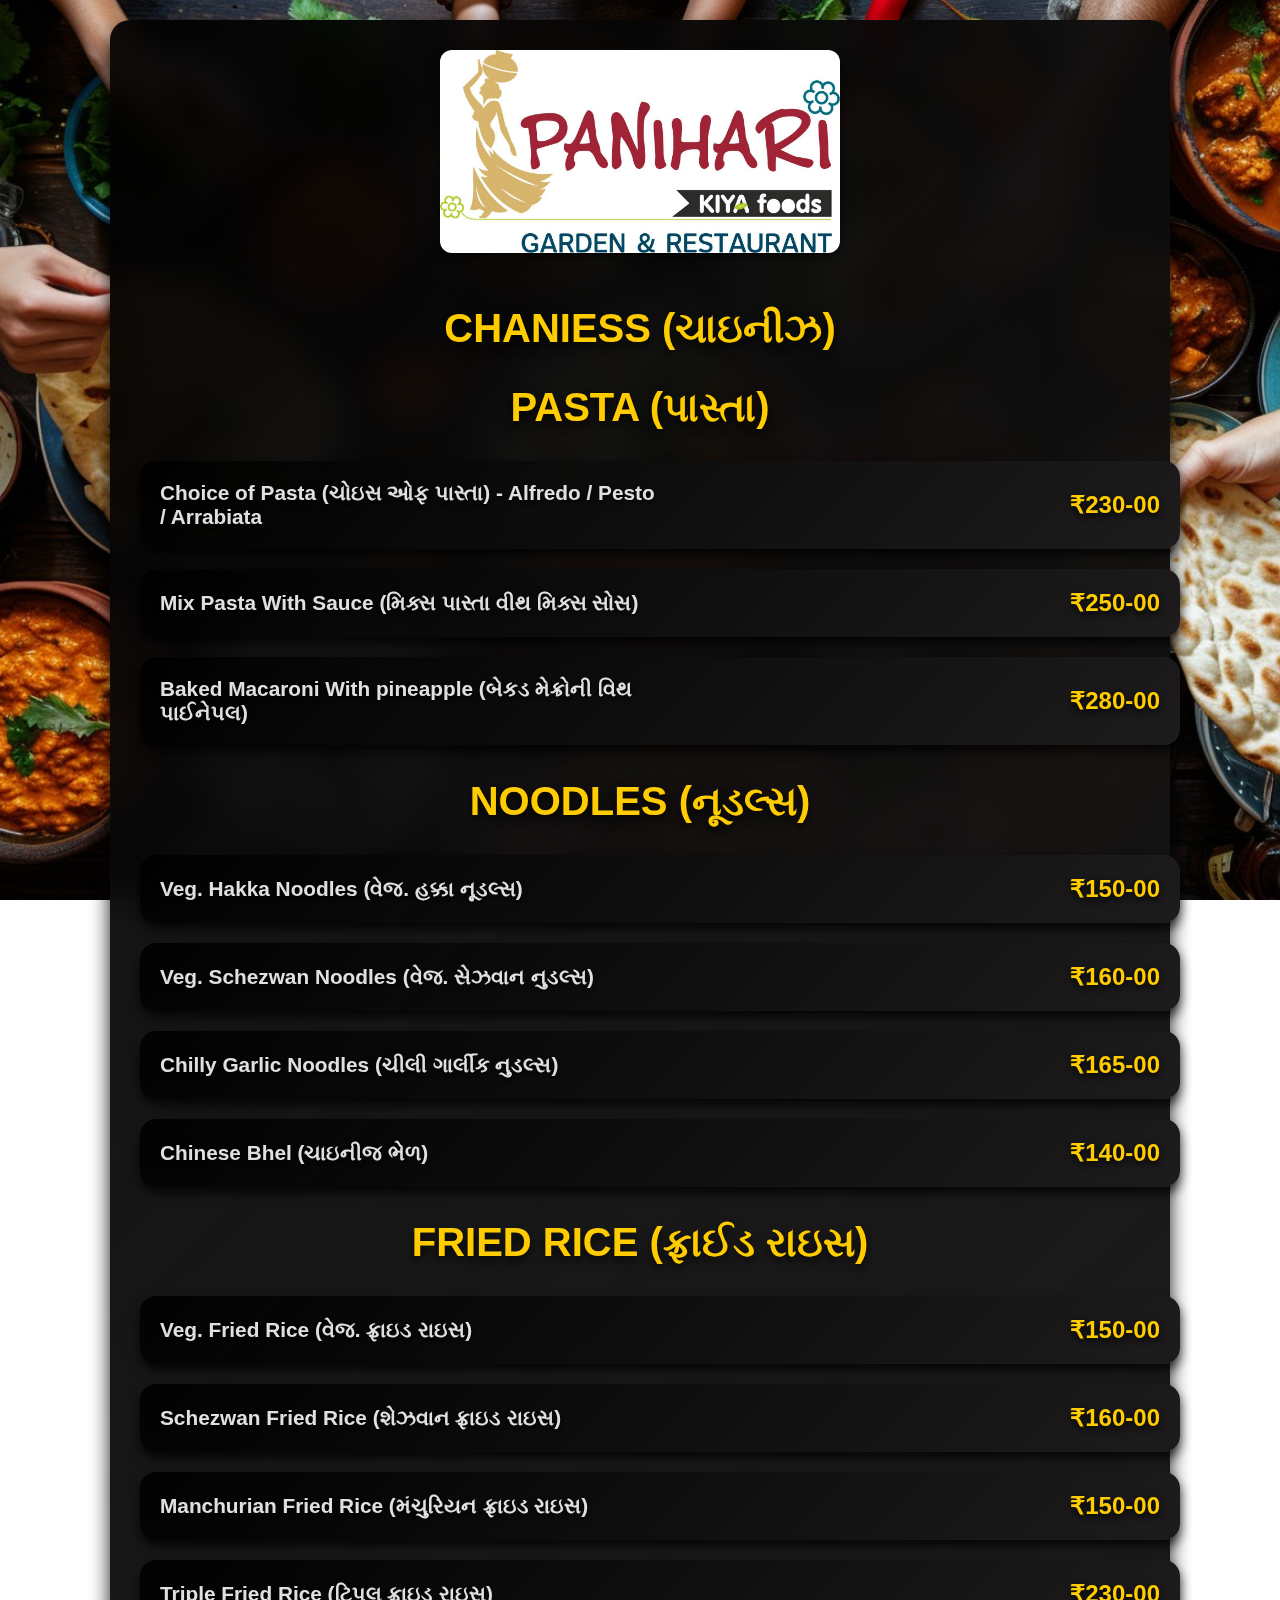
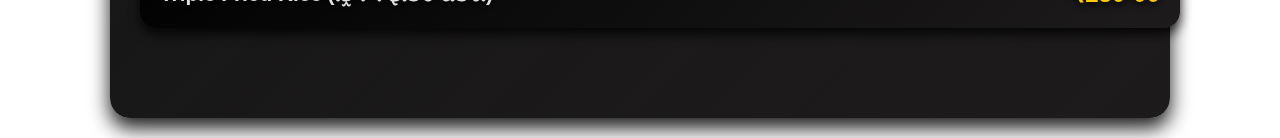
<file: Chinese.html>
<!DOCTYPE html>
<html lang="en">
  <head>
    <meta charset="UTF-8" />
    <meta name="viewport" content="width=device-width, initial-scale=1.0" />
    <title>Today’s Special - Panihari Garden & Restaurant</title>
    <link rel="stylesheet" href="styles.css" />
  </head>
  <body>
    <div class="menu">
      <img src="paniharilogo.jpg" alt="Panihari Logo" class="logo" />
      <div class="menu-content">
        <div class="menu-section">
        <div class="section-header">
          <h2>Chaniess (ચાઇનીઝ)</h2>
        </div>
        <div class="menu-items">
          <div class="section-header">
            <h2>Pasta (પાસ્તા)</h2>
            <div class="menu-item">
              <span
                >Choice of Pasta (ચોઇસ ઓફ પાસ્તા) - Alfredo / Pesto / Arrabiata
                </span
              >
              <span class="price">₹230-00</span>
            </div>
            <div class="menu-item">
              <span
                >Mix Pasta With Sauce  (મિક્સ પાસ્તા વીથ મિક્સ સોસ) </span
              >
              <span class="price">₹250-00</span>
            </div>
            <div class="menu-item">
              <span
                >Baked Macaroni With pineapple  (બેકડ મેક્રોની વિથ પાઈનેપલ) </span
              >
              <span class="price">₹280-00</span>
            </div>
  
            <h2>Noodles (નૂડલ્સ)</h2>
            <div class="menu-item">
              <span>Veg. Hakka Noodles (વેજ. હક્કા નૂડલ્સ)</span>
              <span class="price">₹150-00</span>
            </div>
            <div class="menu-item">
              <span>Veg. Schezwan Noodles (વેજ. સેઝવાન નુડલ્સ)</span>
              <span class="price">₹160-00</span>
            </div>
            <div class="menu-item">
              <span>Chilly Garlic Noodles (ચીલી ગાર્લીક નુડલ્સ)</span>
              <span class="price">₹165-00</span>
            </div>
            <div class="menu-item">
              <span>Chinese Bhel (ચાઇનીજ ભેળ)</span>
              <span class="price">₹140-00</span>
            </div>
  


          <div class="section-header">
            <h2>Fried Rice (ફ્રાઈડ રાઇસ)</h2>
            <div class="menu-item">
              <span>Veg. Fried Rice (વેજ. ફ્રાઇડ રાઇસ)</span>
              <span class="price">₹150-00</span>
            </div>
            <div class="menu-item">
              <span>Schezwan Fried Rice (શેઝવાન ફ્રાઇડ રાઇસ)</span>
              <span class="price">₹160-00</span>
            </div>
            <div class="menu-item">
              <span>Manchurian Fried Rice (મંચુરિયન ફ્રાઇડ રાઇસ)</span>
              <span class="price">₹150-00</span>
            </div>
            <div class="menu-item">
              <span>Triple Fried Rice (ટ્રિપલ ફ્રાઇડ રાઇસ)</span>
              <span class="price">₹230-00</span>
            </div>
  
        </div>
      </div>
      </div>
    </div>
  </body>
</html>
</file>
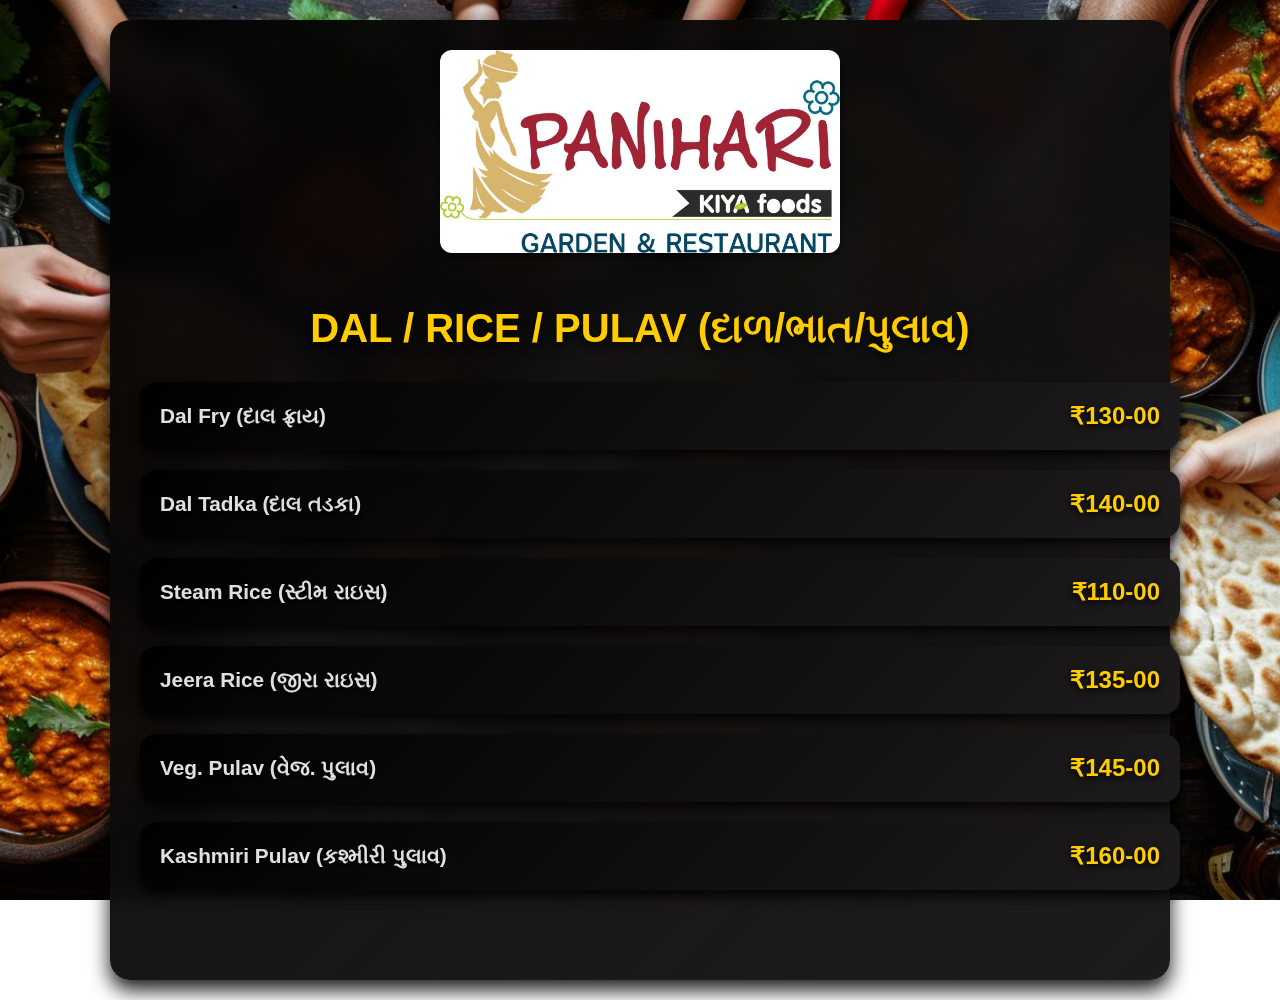
<file: Dal.html>
<!DOCTYPE html>
<html lang="en">
  <head>
    <meta charset="UTF-8" />
    <meta name="viewport" content="width=device-width, initial-scale=1.0" />
    <title>Today’s Special - Panihari Garden & Restaurant</title>
    <link rel="stylesheet" href="styles.css" />
  </head>
  <body>
    <div class="menu">
      <img src="paniharilogo.jpg" alt="Panihari Logo" class="logo" />
      <div class="menu-content">
        <div class="menu-section">
        <div class="section-header">
            <h2>Dal / Rice / Pulav (દાળ/ભાત/પુલાવ)</h2>
            <div class="menu-item">
              <span>Dal Fry (દાલ ફ્રાય)</span>
              <span class="price">₹130-00</span>
            </div>
            <div class="menu-item">
              <span>Dal Tadka (દાલ તડકા)</span>
              <span class="price">₹140-00</span>
            </div>
            <div class="menu-item">
              <span>Steam Rice (સ્ટીમ રાઇસ)</span>
              <span class="price">₹110-00</span>
            </div>
            <div class="menu-item">
              <span>Jeera Rice (જીરા રાઇસ)</span>
              <span class="price">₹135-00</span>
            </div>
            <div class="menu-item">
              <span>Veg. Pulav (વેજ. પુલાવ)</span>
              <span class="price">₹145-00</span>
            </div>
            <div class="menu-item">
              <span>Kashmiri Pulav (કશ્મીરી પુલાવ)</span>
              <span class="price">₹160-00</span>
            </div>
            
        </div>
      </div>
      </div>
    </div>
  </body>
</html>
</file>
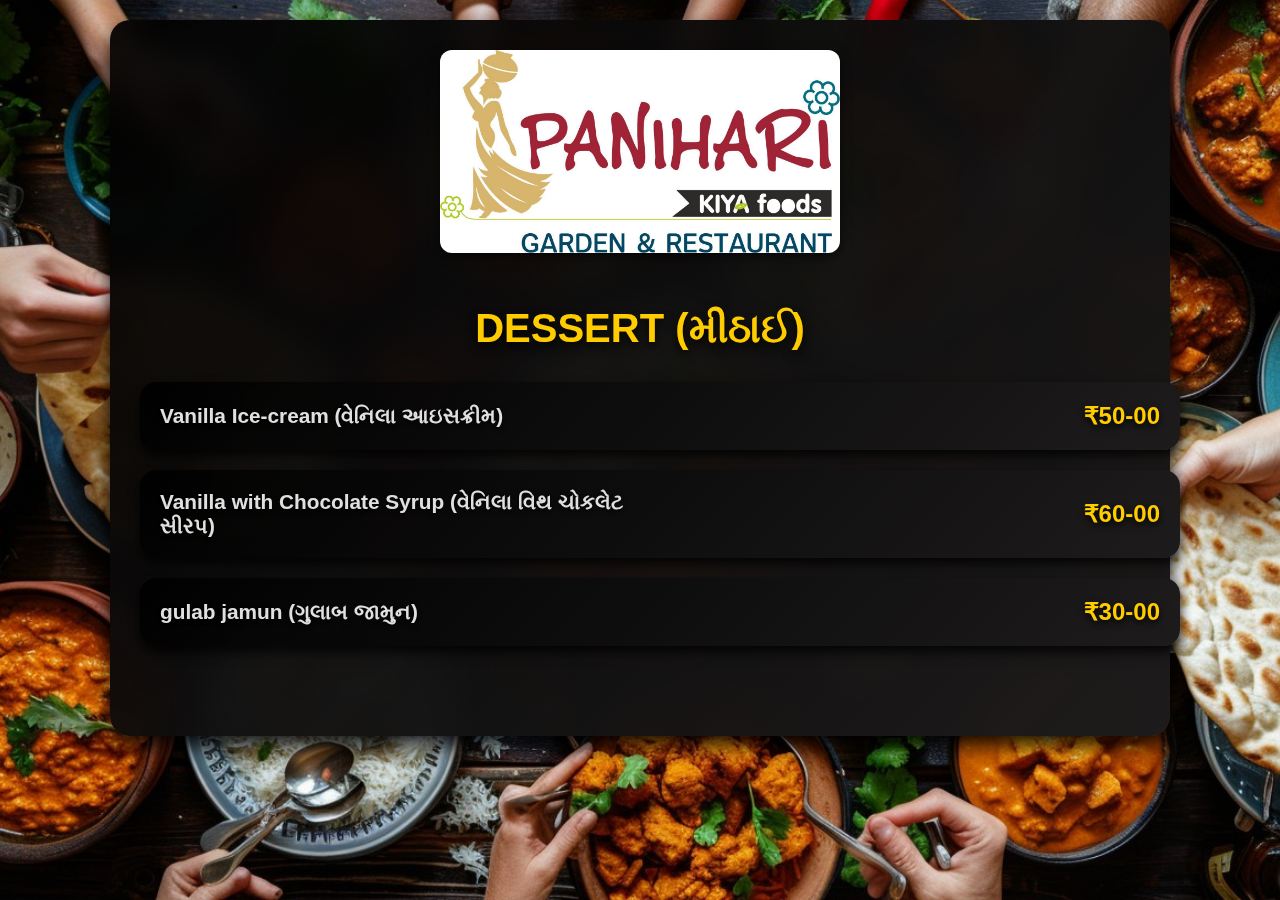
<file: Dessert.html>
<!DOCTYPE html>
<html lang="en">
  <head>
    <meta charset="UTF-8" />
    <meta name="viewport" content="width=device-width, initial-scale=1.0" />
    <title>Today’s Special - Panihari Garden & Restaurant</title>
    <link rel="stylesheet" href="styles.css" />
  </head>
  <body>
    <div class="menu">
      <img src="paniharilogo.jpg" alt="Panihari Logo" class="logo" />
      <div class="menu-content">
        <div class="menu-section">
        <div class="section-header">
          <h2>Dessert (મીઠાઈ)</h2>
          <div class="menu-item">
            <span>Vanilla Ice-cream (વેનિલા આઇસક્રીમ)</span>
            <span class="price">₹50-00</span>
          </div>
          <div class="menu-item">
            <span>Vanilla with Chocolate Syrup (વેનિલા વિથ ચોકલેટ સીરપ)</span>
            <span class="price">₹60-00</span>
          </div>
          <div class="menu-item">
            <span>gulab jamun (ગુલાબ જામુન)</span>
            <span class="price">₹30-00</span>
          </div>
        </div>
      </div>
      </div>
    </div>
  </body>
</html>
</file>
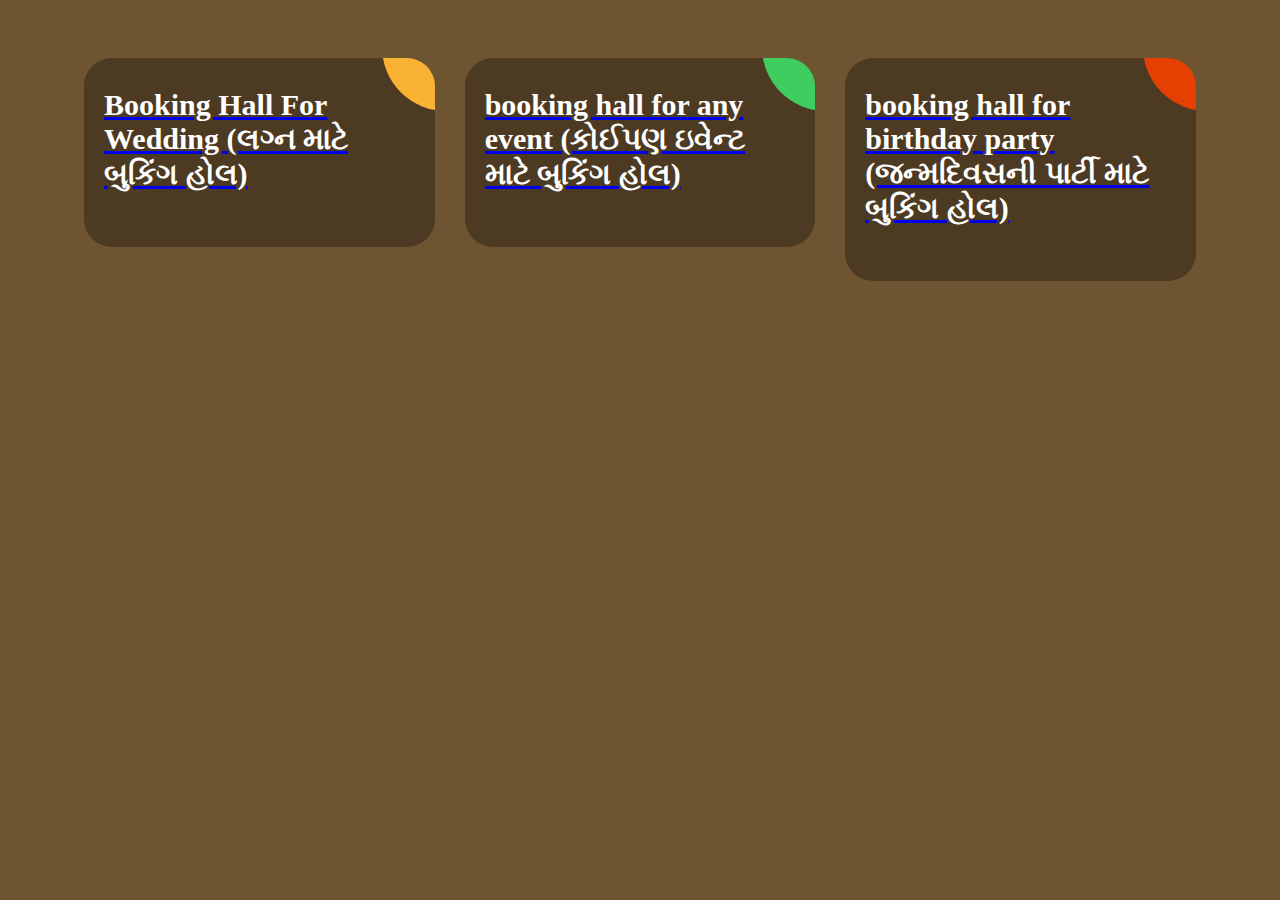
<file: HallBooking.html>
<!DOCTYPE html>
<html lang="en">
<head>
    <meta charset="UTF-8">
    <meta name="viewport" content="width=device-width, initial-scale=1.0">
    <title>Booking</title>
</head>
<style>
    .ag-format-container {
  width: 1142px;
  margin: 0 auto;
}


body {
  background-color: rgb(110, 84, 49);
}
.ag-courses_box {
  display: -webkit-box;
  display: -ms-flexbox;
  display: flex;
  -webkit-box-align: start;
  -ms-flex-align: start;
  align-items: flex-start;
  -ms-flex-wrap: wrap;
  flex-wrap: wrap;

  padding: 50px 0;
}
.ag-courses_item {
  -ms-flex-preferred-size: calc(33.33333% - 30px);
  flex-basis: calc(33.33333% - 30px);

  margin: 0 15px 30px;

  overflow: hidden;

  border-radius: 28px;
}
.ag-courses-item_link {
  display: block;
  padding: 30px 20px;
  background-color:  rgb(77, 58, 35);

  overflow: hidden;

  position: relative;
}
.ag-courses-item_link:hover,
.ag-courses-item_link:hover .ag-courses-item_date {
  text-decoration: none;
  color: #FFF;
}
.ag-courses-item_link:hover .ag-courses-item_bg {
  -webkit-transform: scale(10);
  -ms-transform: scale(10);
  transform: scale(10);
}
.ag-courses-item_title {
  min-height: 87px;
  margin: 0 0 25px;

  overflow: hidden;

  font-weight: bold;
  font-size: 30px;
  color: #FFF;

  z-index: 2;
  position: relative;
}
.ag-courses-item_date-box {
  font-size: 18px;
  color: #FFF;

  z-index: 2;
  position: relative;
}
.ag-courses-item_date {
  font-weight: bold;
  color: #f9b234;

  -webkit-transition: color .5s ease;
  -o-transition: color .5s ease;
  transition: color .5s ease
}
.ag-courses-item_bg {
  height: 128px;
  width: 128px;
  background-color: #f9b234;

  z-index: 1;
  position: absolute;
  top: -75px;
  right: -75px;

  border-radius: 50%;

  -webkit-transition: all .5s ease;
  -o-transition: all .5s ease;
  transition: all .5s ease;
}
.ag-courses_item:nth-child(2n) .ag-courses-item_bg {
  background-color: #3ecd5e;
}
.ag-courses_item:nth-child(3n) .ag-courses-item_bg {
  background-color: #e44002;
}
.ag-courses_item:nth-child(4n) .ag-courses-item_bg {
  background-color: #952aff;
}
.ag-courses_item:nth-child(5n) .ag-courses-item_bg {
  background-color: #cd3e94;
}
.ag-courses_item:nth-child(6n) .ag-courses-item_bg {
  background-color: #4c49ea;
}



@media only screen and (max-width: 979px) {
  .ag-courses_item {
    -ms-flex-preferred-size: calc(50% - 30px);
    flex-basis: calc(50% - 30px);
  }
  .ag-courses-item_title {
    font-size: 24px;
  }
}

@media only screen and (max-width: 767px) {
  .ag-format-container {
    width: 96%;
  }

}
@media only screen and (max-width: 639px) {
  .ag-courses_item {
    -ms-flex-preferred-size: 100%;
    flex-basis: 100%;
  }
  .ag-courses-item_title {
    min-height: 72px;
    line-height: 1;

    font-size: 24px;
  }
  .ag-courses-item_link {
    padding: 22px 40px;
  }
  .ag-courses-item_date-box {
    font-size: 16px;
  }
}
</style>
<body>
    <div class="ag-format-container">
        <div class="ag-courses_box">
          <div class="ag-courses_item">
            <a href="#" class="ag-courses-item_link">
              <div class="ag-courses-item_bg"></div>
      
              <div class="ag-courses-item_title">
                Booking Hall For Wedding
                (લગ્ન માટે બુકિંગ હોલ)
              </div>
            </a>
          </div>
      
          <div class="ag-courses_item">
            <a href="#" class="ag-courses-item_link">
              <div class="ag-courses-item_bg"></div>
              <div class="ag-courses-item_title">
                booking hall for any event
                (કોઈપણ ઇવેન્ટ માટે બુકિંગ હોલ)
              </div>
            </a>
          </div>
   
          <div class="ag-courses_item">
            <a href="#" class="ag-courses-item_link">
              <div class="ag-courses-item_bg"></div>
              <div class="ag-courses-item_title">
                booking hall for birthday party
                (જન્મદિવસની પાર્ટી માટે બુકિંગ હોલ)
              </div>
            </a>
          </div>
      
       
      
        </div>
      </div>
</body>
</html>
</file>
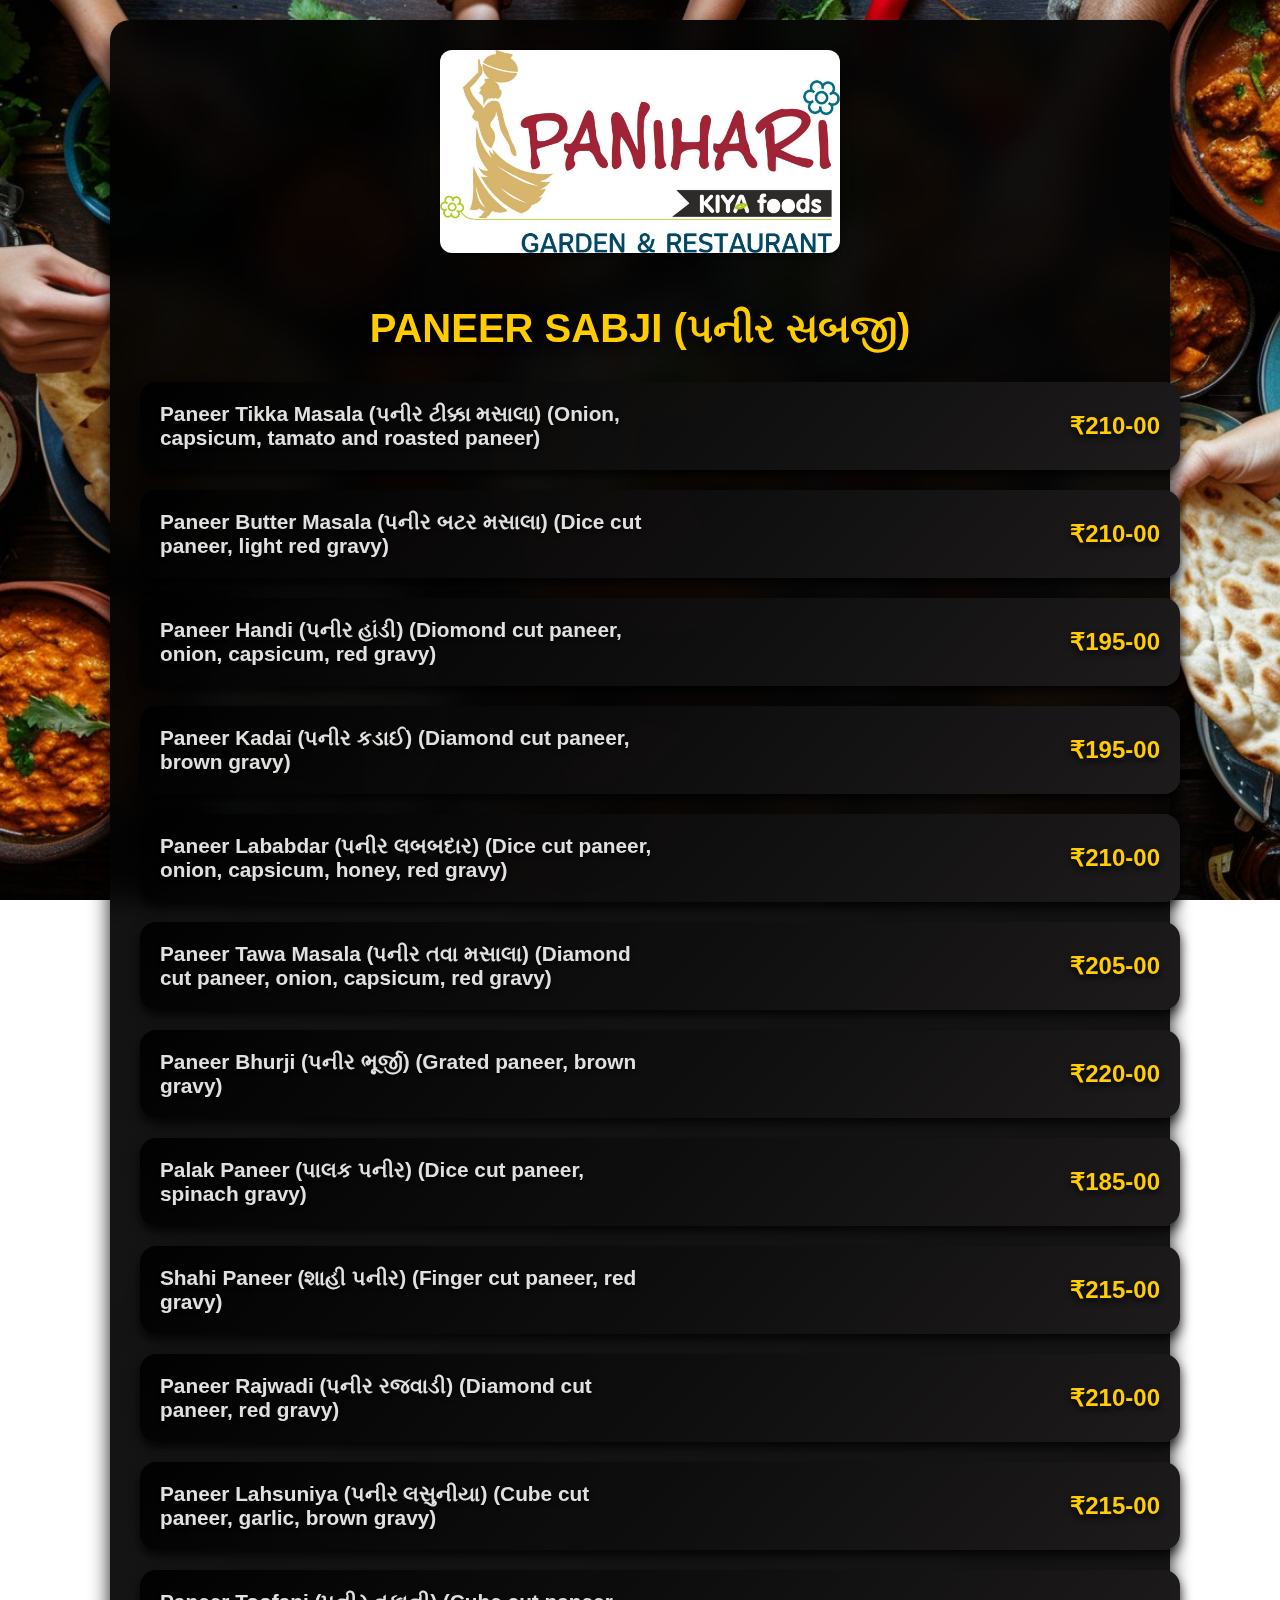
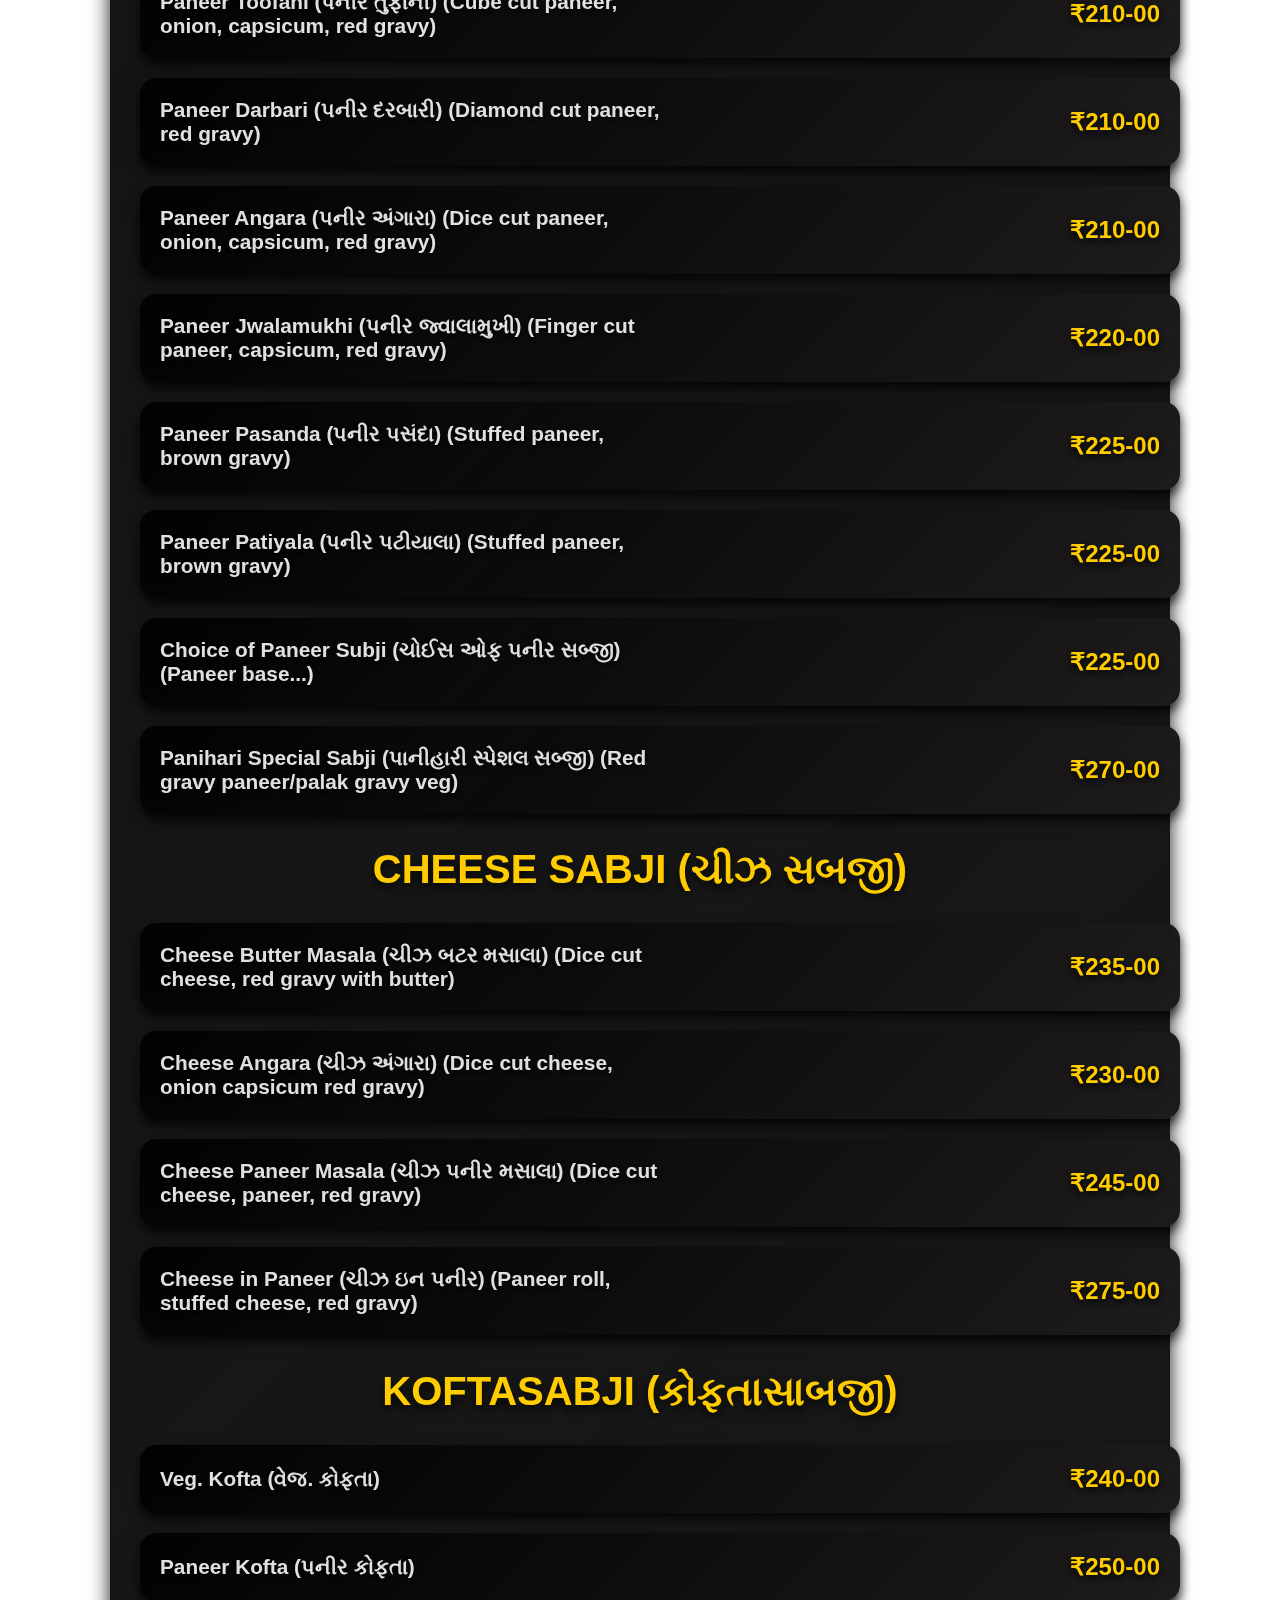
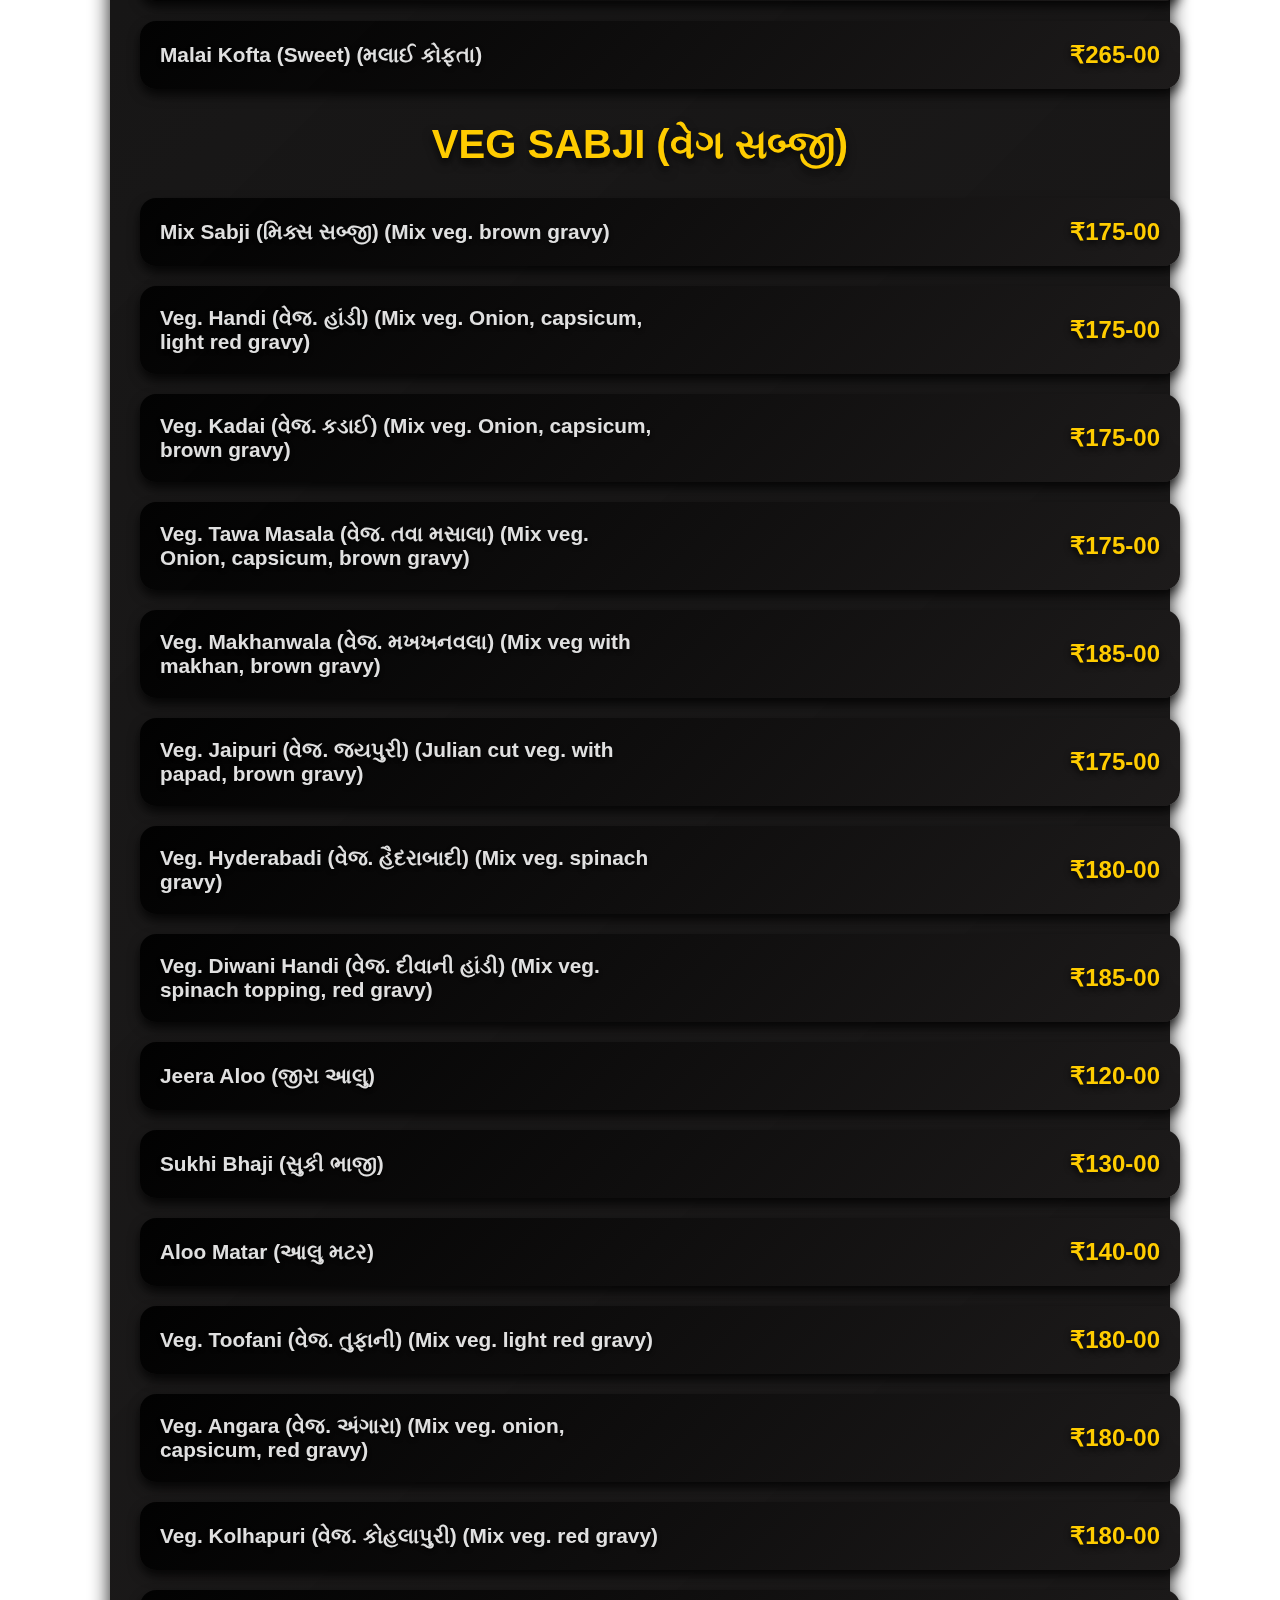
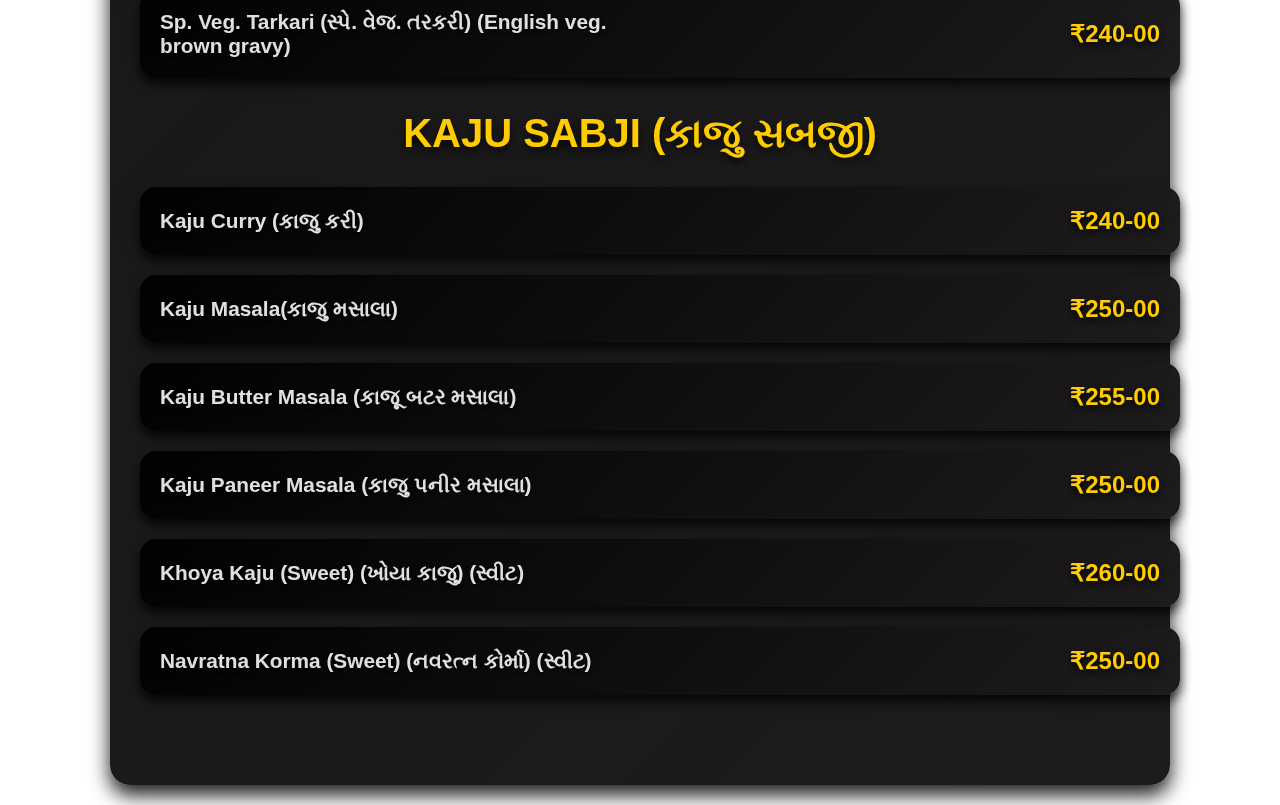
<file: Punjabi.html>
<!DOCTYPE html>
<html lang="en">
  <head>
    <meta charset="UTF-8" />
    <meta name="viewport" content="width=device-width, initial-scale=1.0" />
    <title>Today’s Special - Panihari Garden & Restaurant</title>
    <link rel="stylesheet" href="styles.css" />
  </head>
  <body>
    <div class="menu">
      <img src="paniharilogo.jpg" alt="Panihari Logo" class="logo" />
      <div class="menu-content">
        <div class="menu-section">
        <div class="section-header">
          <h2>Paneer Sabji (પનીર સબજી)</h2>
          <div class="menu-items">
            <div class="menu-item">
              <span>Paneer Tikka Masala (પનીર ટીક્કા મસાલા) (Onion, capsicum, tamato and roasted paneer)</span>
              <span class="price">₹210-00</span>
            </div>
            <div class="menu-item">
              <span>Paneer Butter Masala (પનીર બટર મસાલા) (Dice cut paneer, light red gravy)</span>
              <span class="price">₹210-00</span>
            </div>
            <div class="menu-item">
              <span>Paneer Handi (પનીર હાંડી) (Diomond cut paneer, onion, capsicum, red gravy)</span>
              <span class="price">₹195-00</span>
            </div>
            <div class="menu-item">
              <span>Paneer Kadai (પનીર કડાઈ) (Diamond cut paneer, brown gravy)</span>
              <span class="price">₹195-00</span>
            </div>
            <div class="menu-item">
              <span>Paneer Lababdar (પનીર લબબદાર) (Dice cut paneer, onion, capsicum, honey, red gravy)</span>
              <span class="price">₹210-00</span>
            </div>
            <div class="menu-item">
              <span>Paneer Tawa Masala (પનીર તવા મસાલા) (Diamond cut paneer, onion, capsicum, red gravy)</span>
              <span class="price">₹205-00</span>
            </div>
            <div class="menu-items">
              <div class="menu-item">
                <span>Paneer Bhurji (પનીર ભૂર્જી) (Grated paneer, brown gravy)</span>
                <span class="price">₹220-00</span>
              </div>
              <div class="menu-item">
                <span>Palak Paneer (પાલક પનીર) (Dice cut paneer, spinach gravy)</span>
                <span class="price">₹185-00</span>
              </div>
              <div class="menu-item">
                <span>Shahi Paneer (શાહી પનીર) (Finger cut paneer, red gravy)</span>
                <span class="price">₹215-00</span>
              </div>
              <div class="menu-item">
                <span>Paneer Rajwadi (પનીર રજવાડી) (Diamond cut paneer, red gravy)</span>
                <span class="price">₹210-00</span>
              </div>
              <div class="menu-item">
                <span>Paneer Lahsuniya (પનીર લસુનીયા) (Cube cut paneer, garlic, brown gravy)</span>
                <span class="price">₹215-00</span>
              </div>
              <div class="menu-item">
                <span>Paneer Toofani (પનીર તુફાની) (Cube cut paneer, onion, capsicum, red gravy)</span>
                <span class="price">₹210-00</span>
              </div>
              <div class="menu-item">
                <span>Paneer Darbari (પનીર દરબારી) (Diamond cut paneer, red gravy)</span>
                <span class="price">₹210-00</span>
              </div>
              <div class="menu-item">
                <span>Paneer Angara (પનીર અંગારા) (Dice cut paneer, onion, capsicum, red gravy)</span>
                <span class="price">₹210-00</span>
              </div>
              <div class="menu-item">
                <span>Paneer Jwalamukhi (પનીર જ્વાલામુખી) (Finger cut paneer, capsicum, red gravy)</span>
                <span class="price">₹220-00</span>
              </div>
              <div class="menu-item">
                <span>Paneer Pasanda (પનીર પસંદા) (Stuffed paneer, brown gravy)</span>
                <span class="price">₹225-00</span>
              </div>
              <div class="menu-item">
                <span>Paneer Patiyala (પનીર પટીયાલા) (Stuffed paneer, brown gravy)</span>
                <span class="price">₹225-00</span>
              </div>
              <div class="menu-item">
                <span>Choice of Paneer Subji (ચોઈસ ઓફ પનીર સબ્જી) (Paneer base...)</span>
                <span class="price">₹225-00</span>
              </div>
              <div class="menu-item">
                <span>Panihari Special Sabji (પાનીહારી સ્પેશલ સબ્જી) (Red gravy paneer/palak gravy veg)</span>
                <span class="price">₹270-00</span>
              </div>
              <h2>Cheese Sabji (ચીઝ સબજી)</h2>
              <div class="menu-item">
                <span>Cheese Butter Masala (ચીઝ બટર મસાલા) (Dice cut cheese, red gravy with butter)</span>
                <span class="price">₹235-00</span>
              </div>
              <div class="menu-item">
                <span>Cheese Angara (ચીઝ અંગારા) (Dice cut cheese, onion capsicum red gravy)</span>
                <span class="price">₹230-00</span>
              </div>
              <div class="menu-item">
                <span>Cheese Paneer Masala (ચીઝ પનીર મસાલા) (Dice cut cheese, paneer, red gravy)</span>
                <span class="price">₹245-00</span>
              </div>
              <div class="menu-item">
                <span>Cheese in Paneer (ચીઝ ઇન પનીર) (Paneer roll, stuffed cheese, red gravy)</span>
                <span class="price">₹275-00</span>
              </div>
              <h2>KoftaSabji (કોફતાસાબજી)</h2>
              <div class="menu-item">
                <span>Veg. Kofta (વેજ. કોફતા)</span>
                <span class="price">₹240-00</span>
              </div>
              <div class="menu-item">
                <span>Paneer Kofta (પનીર કોફતા)</span>
                <span class="price">₹250-00</span>
              </div>
              <div class="menu-item">
                <span>Malai Kofta (Sweet) (મલાઈ કોફતા)</span>
                <span class="price">₹265-00</span>
              </div>
  
              <!-- Veg Sabji Section -->
              <h2>Veg Sabji (વેગ સબ્જી)</h2>
              <div class="menu-items">
                <div class="menu-item">
                  <span>Mix Sabji (મિક્સ સબ્જી) (Mix veg. brown gravy)</span>
                  <span class="price">₹175-00</span>
                </div>
                <div class="menu-item">
                  <span>Veg. Handi (વેજ. હાંડી) (Mix veg. Onion, capsicum, light red gravy)</span>
                  <span class="price">₹175-00</span>
                </div>
                <div class="menu-item">
                  <span>Veg. Kadai (વેજ. કડાઈ) (Mix veg. Onion, capsicum, brown gravy)</span>
                  <span class="price">₹175-00</span>
                </div>
                <div class="menu-item">
                  <span>Veg. Tawa Masala (વેજ. તવા મસાલા) (Mix veg. Onion, capsicum, brown gravy)</span>
                  <span class="price">₹175-00</span>
                </div>
                <div class="menu-item">
                  <span>Veg. Makhanwala (વેજ. મખખનવલા) (Mix veg with makhan, brown gravy)</span>
                  <span class="price">₹185-00</span>
                </div>
                <div class="menu-item">
                  <span>Veg. Jaipuri (વેજ. જયપુરી) (Julian cut veg. with papad, brown gravy)</span>
                  <span class="price">₹175-00</span>
                </div>
                <div class="menu-item">
                  <span>Veg. Hyderabadi (વેજ. હૈદરાબાદી) (Mix veg. spinach gravy)</span>
                  <span class="price">₹180-00</span>
                </div>
                <div class="menu-item">
                  <span>Veg. Diwani Handi (વેજ. દીવાની હાંડી) (Mix veg. spinach topping, red gravy)</span>
                  <span class="price">₹185-00</span>
                </div>
                <div class="menu-item">
                  <span>Jeera Aloo (જીરા આલુ)</span>
                  <span class="price">₹120-00</span>
                </div>
                <div class="menu-item">
                  <span>Sukhi Bhaji (સુકી ભાજી)</span>
                  <span class="price">₹130-00</span>
                </div>
                <div class="menu-item">
                  <span>Aloo Matar (આલુ મટર)</span>
                  <span class="price">₹140-00</span>
                </div>
                <div class="menu-item">
                  <span>Veg. Toofani (વેજ. તુફાની) (Mix veg. light red gravy)</span>
                  <span class="price">₹180-00</span>
                </div>
                <div class="menu-item">
                  <span>Veg. Angara (વેજ. અંગારા) (Mix veg. onion, capsicum, red gravy)</span>
                  <span class="price">₹180-00</span>
                </div>
                <div class="menu-item">
                  <span>Veg. Kolhapuri (વેજ. કોહલાપુરી) (Mix veg. red gravy)</span>
                  <span class="price">₹180-00</span>
                </div>
                <div class="menu-item">
                  <span>Sp. Veg. Tarkari (સ્પે. વેજ. તરકરી) (English veg. brown gravy)</span>
                  <span class="price">₹240-00</span>
                </div>
              </div>
             
  
              <!-- Kaju Sabji Section -->
              <h2>Kaju Sabji (કાજુ સબજી)</h2>
              <div class="menu-item">
                <span>Kaju Curry (કાજુ કરી)</span>
                <span class="price">₹240-00</span>
              </div>
              <div class="menu-item">
                <span>Kaju Masala(કાજુ મસાલા)</span>
                <span class="price">₹250-00</span>
              </div>
              <div class="menu-item">
                <span>Kaju Butter Masala (કાજૂ બટર મસાલા)</span>
                <span class="price">₹255-00</span>
              </div>
              <div class="menu-item">
                <span>Kaju Paneer Masala (કાજુ પનીર મસાલા)</span>
                <span class="price">₹250-00</span>
              </div>
              <div class="menu-item">
                <span>Khoya Kaju (Sweet) (ખોયા કાજુ) (સ્વીટ)</span>
                <span class="price">₹260-00</span>
              </div>
              <div class="menu-item">
                <span>Navratna Korma (Sweet) (નવરત્ન કોર્મા) (સ્વીટ)</span>
                <span class="price">₹250-00</span>
              </div>
            </div>
        </div>
      </div>
      </div>
    </div>
  </body>
</html>
</file>
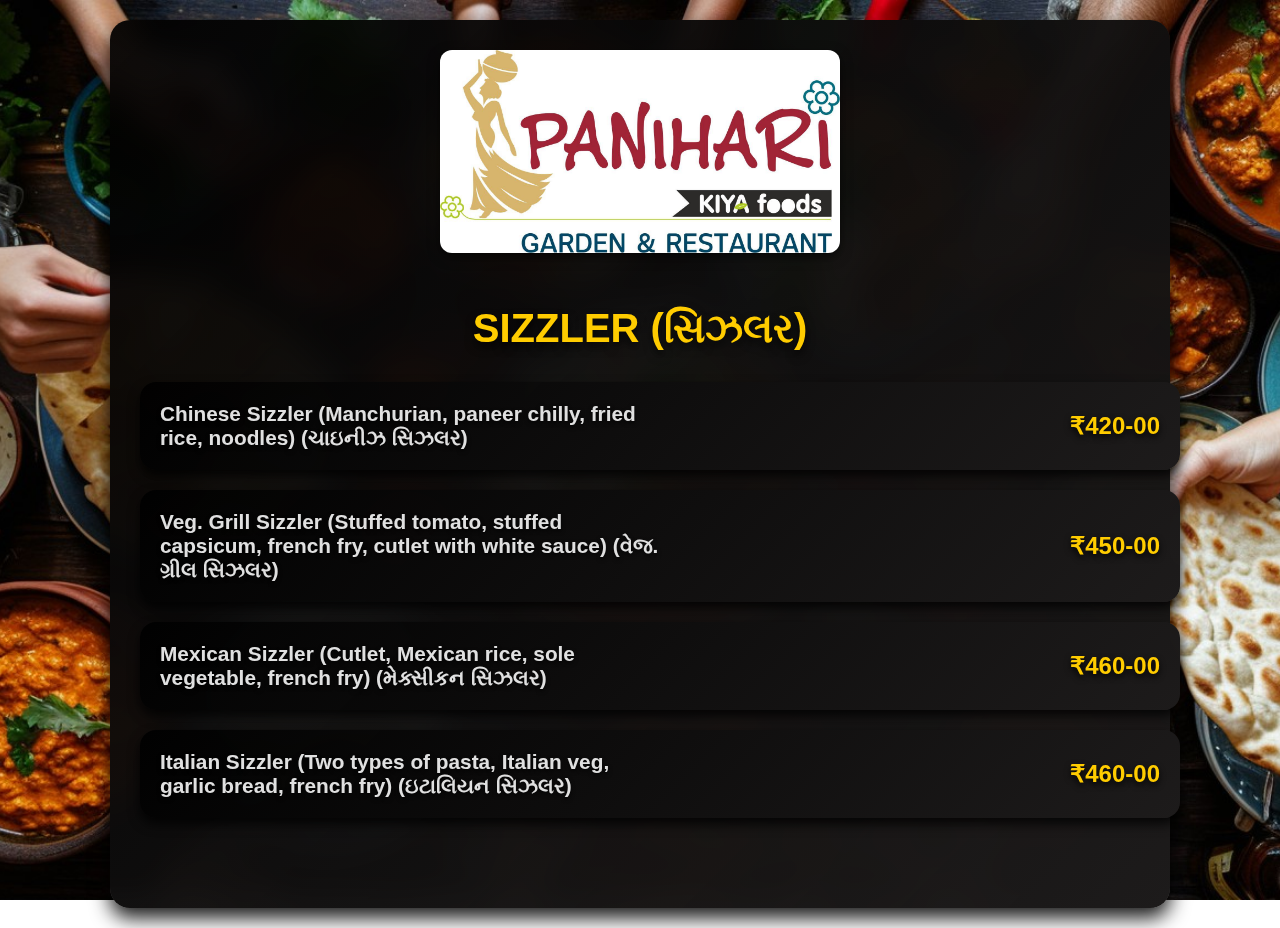
<file: Sizzler.html>
<!DOCTYPE html>
<html lang="en">
  <head>
    <meta charset="UTF-8" />
    <meta name="viewport" content="width=device-width, initial-scale=1.0" />
    <title>Today’s Special - Panihari Garden & Restaurant</title>
    <link rel="stylesheet" href="styles.css" />
  </head>
  <body>
    <div class="menu">
      <img src="paniharilogo.jpg" alt="Panihari Logo" class="logo" />
      <div class="menu-content">
        <div class="menu-section">
        <div class="section-header">
            <h2>Sizzler (સિઝલર)</h2>
            <div class="menu-item">
              <span>
                Chinese Sizzler (Manchurian, paneer chilly, fried rice, noodles) 
                (ચાઇનીઝ સિઝલર)
              </span>
              <span class="price">₹420-00</span>
            </div>
            <div class="menu-item">
              <span>
                Veg. Grill Sizzler (Stuffed tomato, stuffed capsicum, french fry, cutlet with white sauce) 
                (વેજ. ગ્રીલ સિઝલર)
              </span>
              <span class="price">₹450-00</span>
            </div>
            <div class="menu-item">
              <span>
                Mexican Sizzler (Cutlet, Mexican rice, sole vegetable, french fry) 
                (મેક્સીકન સિઝલર)
              </span>
              <span class="price">₹460-00</span>
            </div>
            <div class="menu-item">
              <span>
                Italian Sizzler (Two types of pasta, Italian veg, garlic bread, french fry) 
                (ઇટાલિયન સિઝલર)
              </span>
              <span class="price">₹460-00</span>
            </div>
        </div>
      </div>
      </div>
    </div>
  </body>
</html>
</file>
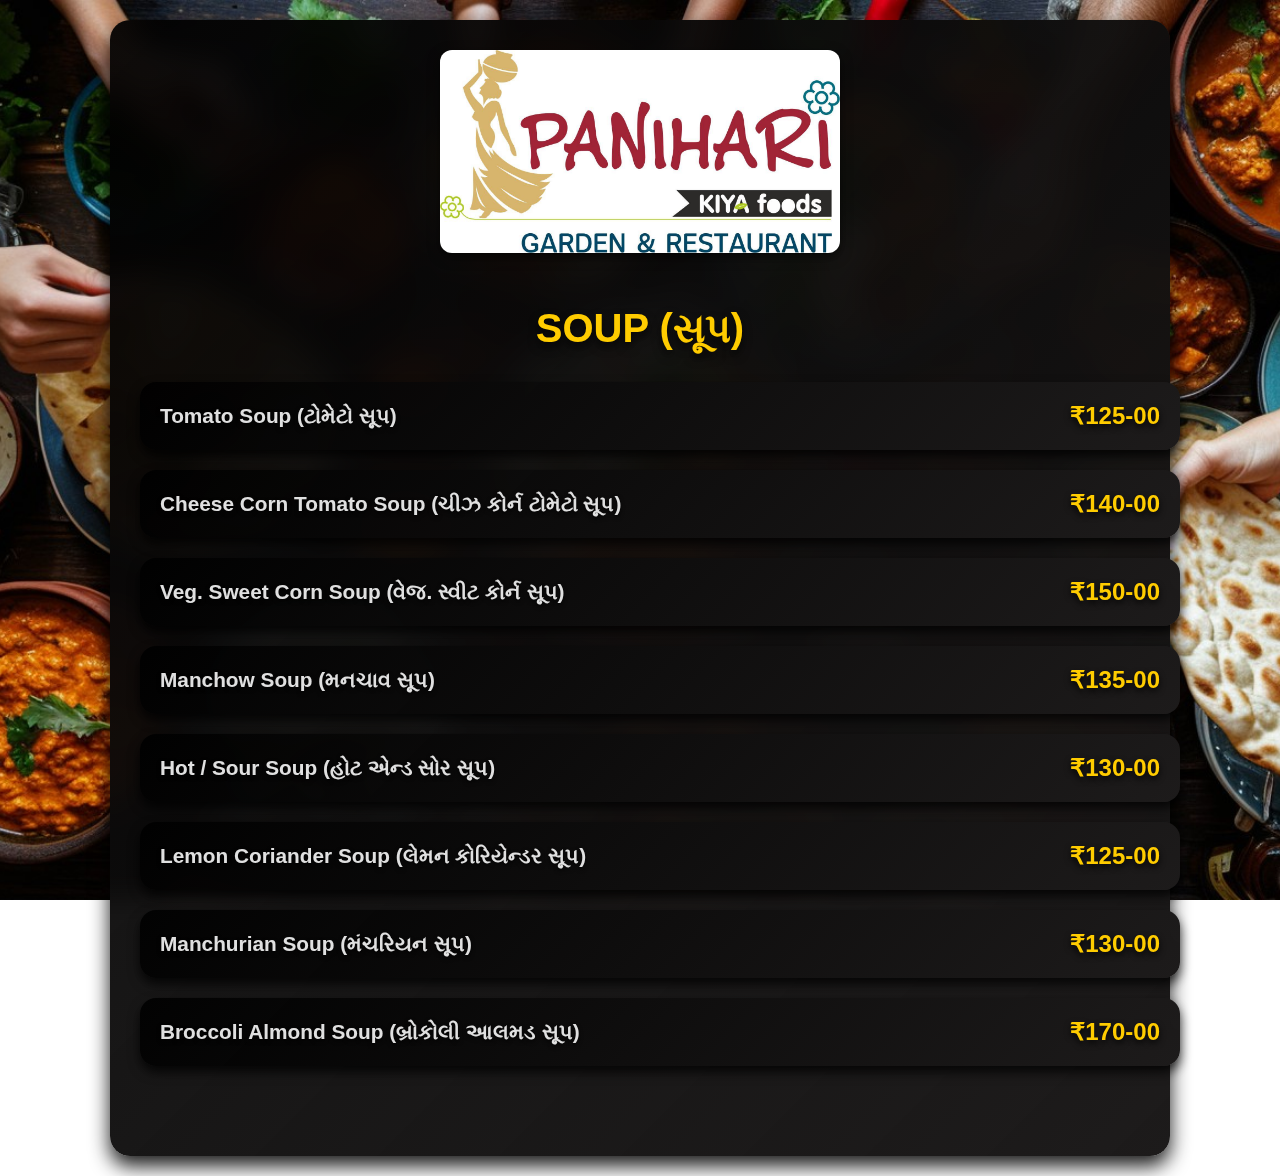
<file: Soup.html>
<!DOCTYPE html>
<html lang="en">
  <head>
    <meta charset="UTF-8" />
    <meta name="viewport" content="width=device-width, initial-scale=1.0" />
    <title>Today’s Special - Panihari Garden & Restaurant</title>
    <link rel="stylesheet" href="styles.css" />
  </head>
  <body>
    <div class="menu">
      <img src="paniharilogo.jpg" alt="Panihari Logo" class="logo" />
      <div class="menu-content">
        <div class="menu-section">
        <div class="section-header">
          <h2>Soup (સૂપ)</h2>
          <div class="menu-item">
            <span>Tomato Soup (ટોમેટો સૂપ)</span>
            <span class="price">₹125-00</span>
          </div>
          <div class="menu-item">
            <span>Cheese Corn Tomato Soup (ચીઝ કોર્ન ટોમેટો સૂપ)</span>
            <span class="price">₹140-00</span>
          </div>
          <div class="menu-item">
            <span>Veg. Sweet Corn Soup (વેજ. સ્વીટ કોર્ન સૂપ)</span>
            <span class="price">₹150-00</span>
          </div>
          <div class="menu-item">
            <span>Manchow Soup (મનચાવ સૂપ)</span>
            <span class="price">₹135-00</span>
          </div>
          <div class="menu-item">
            <span>Hot / Sour Soup (હોટ એન્ડ સોર સૂપ)</span>
            <span class="price">₹130-00</span>
          </div>
          <div class="menu-item">
            <span>Lemon Coriander Soup (લેમન કોરિયેન્ડર સૂપ)</span>
            <span class="price">₹125-00</span>
          </div>
          <div class="menu-item">
            <span>Manchurian Soup (મંચરિયન સૂપ)</span>
            <span class="price">₹130-00</span>
          </div>
          <div class="menu-item">
            <span>Broccoli Almond Soup (બ્રોકોલી આલમડ સૂપ)</span>
            <span class="price">₹170-00</span>
          </div>
        </div>
        </div>
      </div>
      </div>
    </div>
  </body>
</html>
</file>
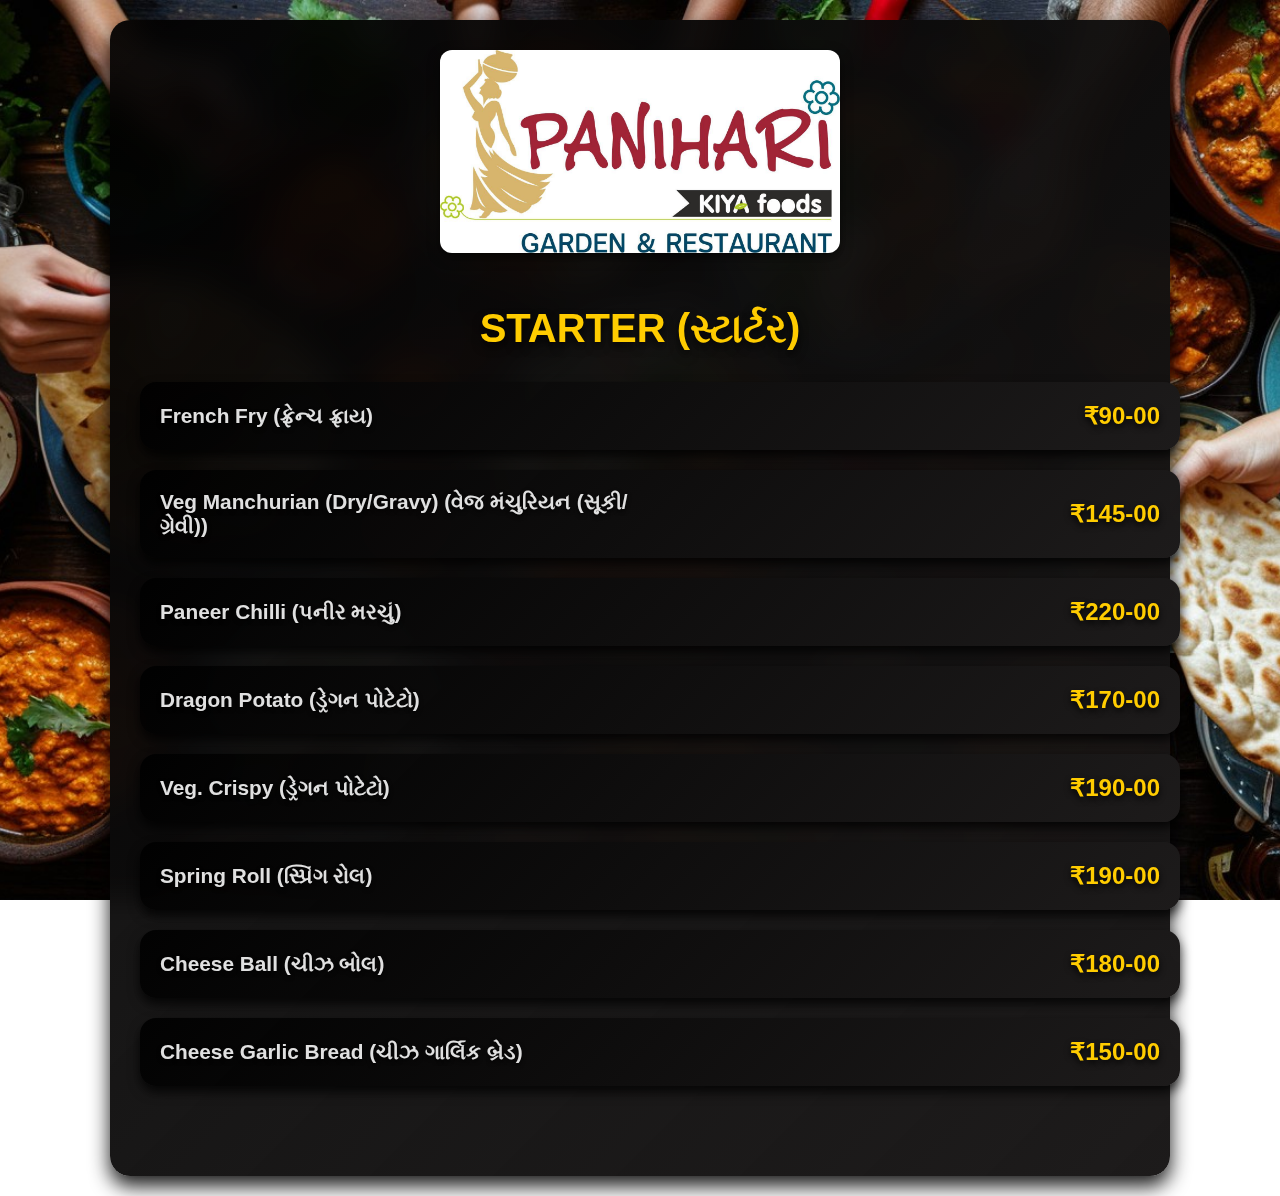
<file: Starter.html>
<!DOCTYPE html>
<html lang="en">
  <head>
    <meta charset="UTF-8" />
    <meta name="viewport" content="width=device-width, initial-scale=1.0" />
    <title>Today’s Special - Panihari Garden & Restaurant</title>
    <link rel="stylesheet" href="styles.css" />
  </head>
  <body>
    <div class="menu">
      <img src="paniharilogo.jpg" alt="Panihari Logo" class="logo" />
      <div class="menu-content">
        <div class="menu-section">
        <div class="section-header">
          <h2>Starter (સ્ટાર્ટર)</h2>
        </div>
        <div class="menu-items">
          <div class="menu-item">
            <span>French Fry (ફ્રેન્ચ ફ્રાય)</span>
            <span class="price">₹90-00</span>
          </div>
          <div class="menu-item">
            <span>Veg Manchurian (Dry/Gravy) (વેજ મંચુરિયન (સૂકી/ગ્રેવી))</span>
            <span class="price">₹145-00</span>
          </div>
          <div class="menu-item">
            <span>Paneer Chilli (પનીર મરચું)</span>
            <span class="price">₹220-00</span>
          </div>
          <div class="menu-item">
            <span>Dragon Potato (ડ્રેગન પોટેટો)</span>
            <span class="price">₹170-00</span>
          </div>
          <div class="menu-item">
            <span>Veg. Crispy (ડ્રેગન પોટેટો)</span>
            <span class="price">₹190-00</span>
          </div>
          <div class="menu-item">
            <span>Spring Roll (સ્પ્રિંગ રોલ)</span>
            <span class="price">₹190-00</span>
          </div>
          <div class="menu-item">
            <span>Cheese Ball (ચીઝ બોલ)</span>
            <span class="price">₹180-00</span>
          </div>
          <div class="menu-item">
            <span>Cheese Garlic Bread (ચીઝ ગાર્લિક બ્રેડ)</span>
            <span class="price">₹150-00</span>
          </div>
        </div>
      </div>
      </div>
    </div>
  </body>
</html>
</file>
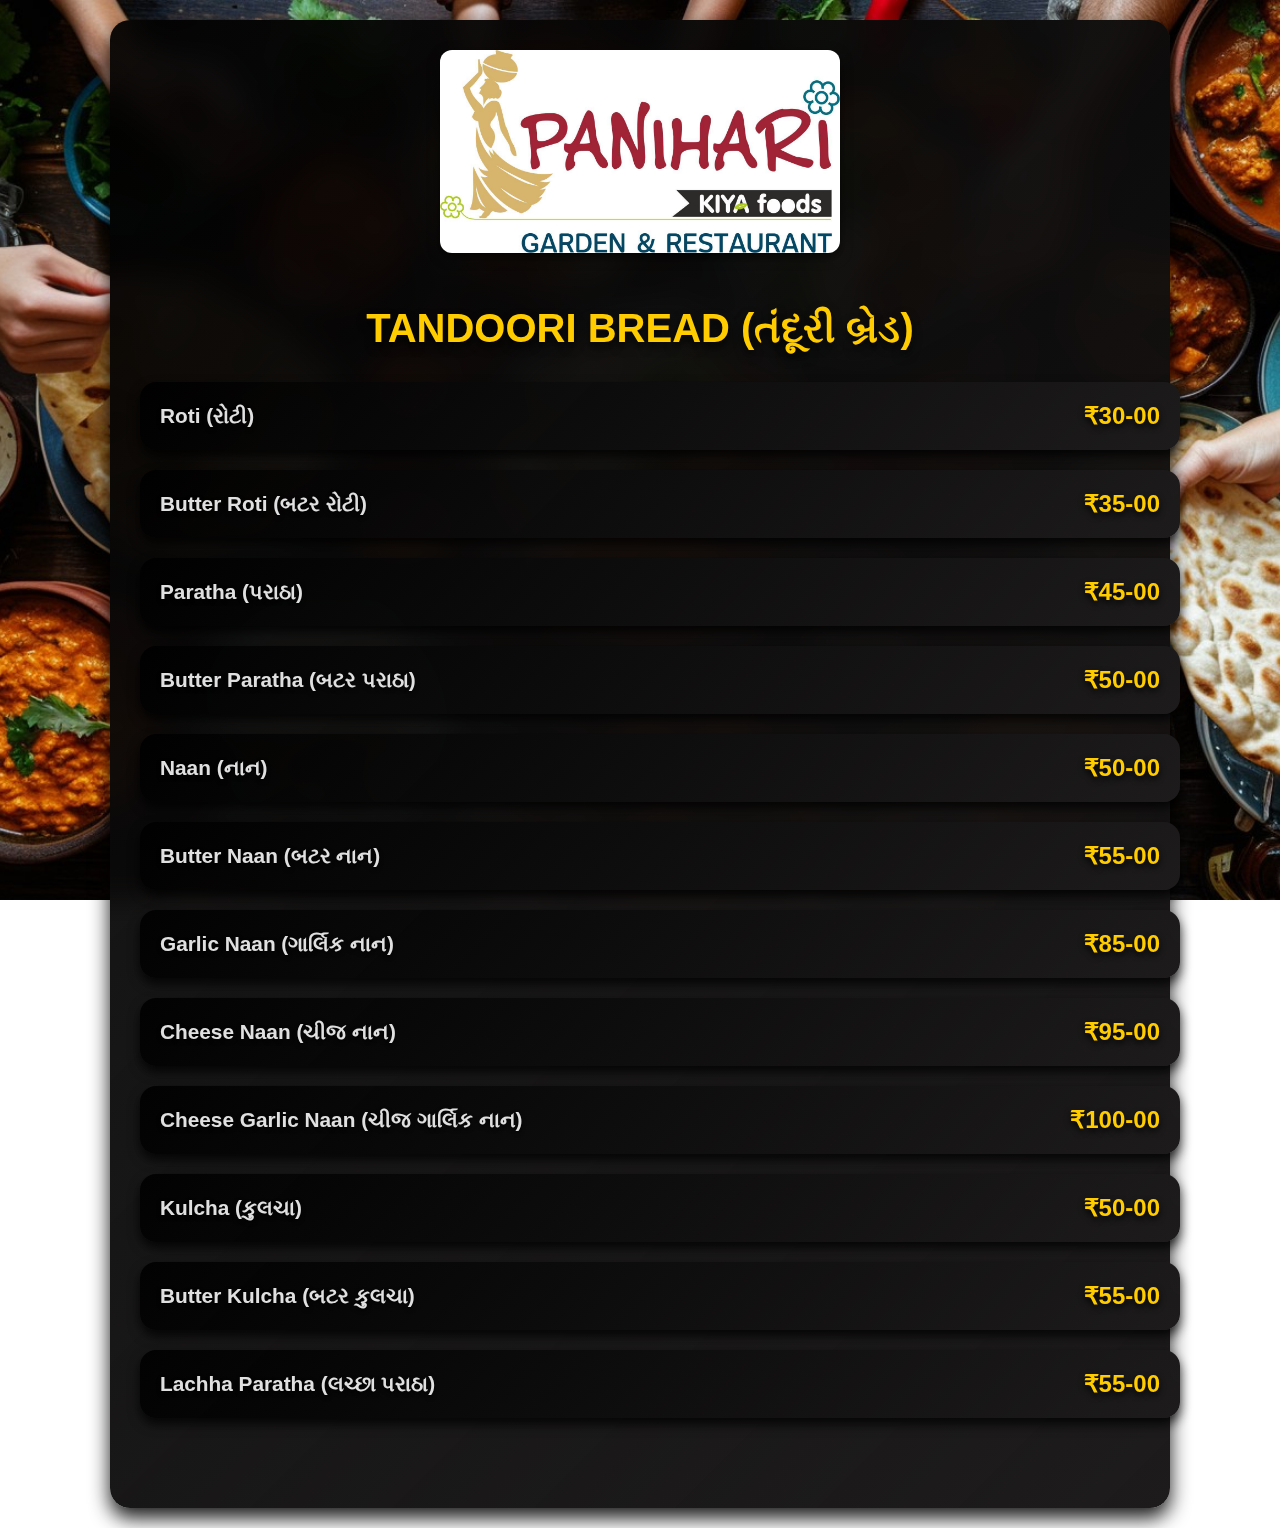
<file: Tandoori.html>
<!DOCTYPE html>
<html lang="en">
  <head>
    <meta charset="UTF-8" />
    <meta name="viewport" content="width=device-width, initial-scale=1.0" />
    <title>Today’s Special - Panihari Garden & Restaurant</title>
    <link rel="stylesheet" href="styles.css" />
  </head>
  <body>
    <div class="menu">
      <img src="paniharilogo.jpg" alt="Panihari Logo" class="logo" />
      <div class="menu-content">
        <div class="menu-section">
        <div class="section-header">
            <h2>Tandoori Bread (તંદૂરી બ્રેડ)</h2>
            <div class="menu-item">
              <span>Roti (રોટી)</span>
              <span class="price">₹30-00</span>
            </div>
            <div class="menu-item">
              <span>Butter Roti (બટર રોટી)</span>
              <span class="price">₹35-00</span>
            </div>
            <div class="menu-item">
              <span>Paratha (પરાઠા)</span>
              <span class="price">₹45-00</span>
            </div>
            <div class="menu-item">
              <span>Butter Paratha (બટર પરાઠા)</span>
              <span class="price">₹50-00</span>
            </div>
            <div class="menu-item">
              <span>Naan (નાન)</span>
              <span class="price">₹50-00</span>
            </div>
            <div class="menu-item">
              <span>Butter Naan (બટર નાન)</span>
              <span class="price">₹55-00</span>
            </div>
            <div class="menu-item">
              <span>Garlic Naan (ગાર્લિક નાન)</span>
              <span class="price">₹85-00</span>
            </div>
            <div class="menu-item">
              <span>Cheese Naan (ચીજ નાન)</span>
              <span class="price">₹95-00</span>
            </div>
            <div class="menu-item">
              <span>Cheese Garlic Naan (ચીજ ગાર્લિક નાન)</span>
              <span class="price">₹100-00</span>
            </div>
            <div class="menu-item">
              <span>Kulcha (કુલચા)</span>
              <span class="price">₹50-00</span>
            </div>
            <div class="menu-item">
              <span>Butter Kulcha (બટર કુલચા)</span>
              <span class="price">₹55-00</span>
            </div>
            <div class="menu-item">
              <span>Lachha Paratha (લચ્છા પરાઠા)</span>
              <span class="price">₹55-00</span>
            </div>
        </div>
      </div>
      </div>
    </div>
  </body>
</html>
</file>
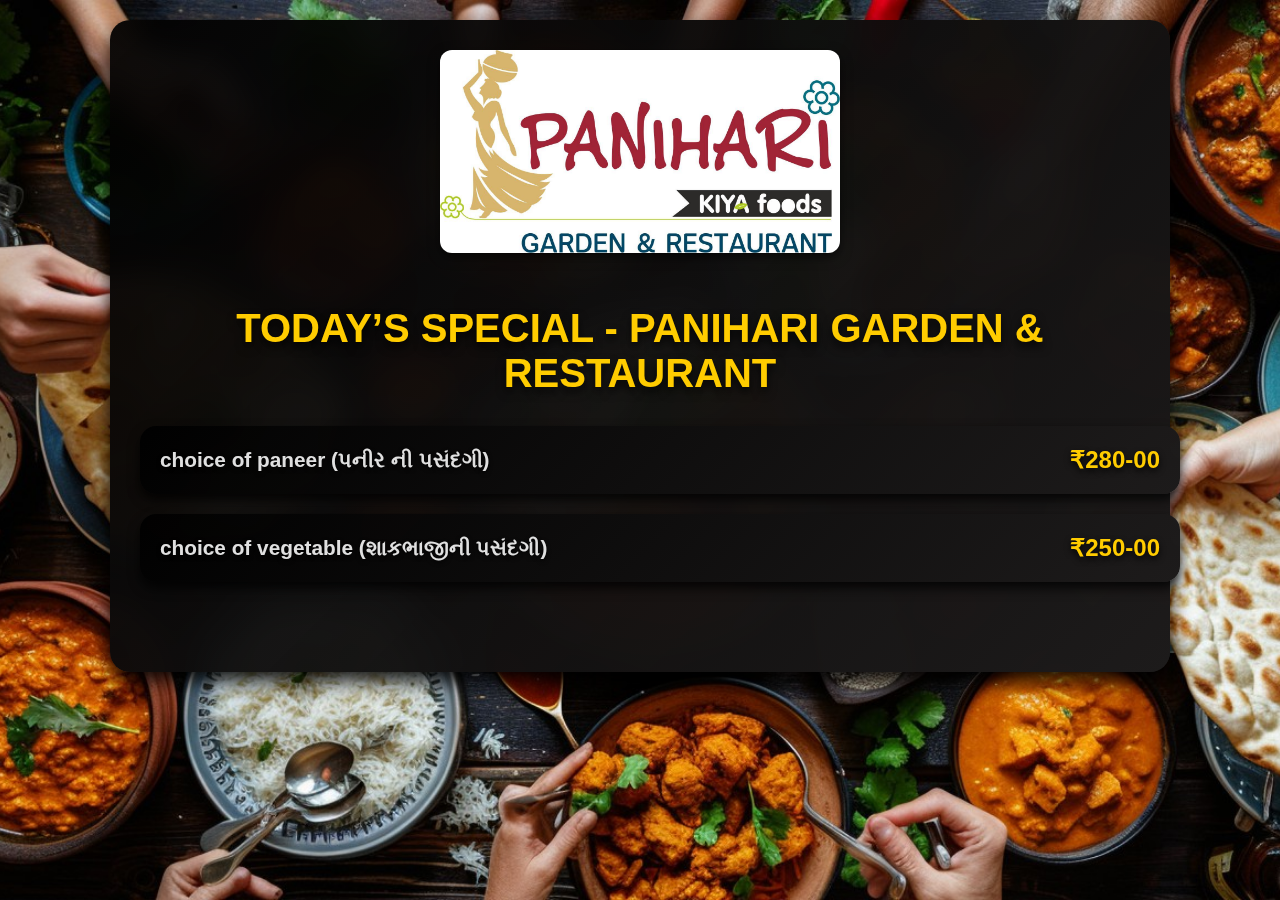
<file: todays-special.html>
<!DOCTYPE html>
<html lang="en">
  <head>
    <meta charset="UTF-8" />
    <meta name="viewport" content="width=device-width, initial-scale=1.0" />
    <title>Today’s Special - Panihari Garden & Restaurant</title>
    <link rel="stylesheet" href="styles.css" />
  </head>
  <body>
    <div class="menu">
      <img src="paniharilogo.jpg" alt="Panihari Logo" class="logo" />
      <div class="menu-content">
        <div class="menu-section">
          <div class="section-header">
            <h2>Today’s Special - Panihari Garden & Restaurant</h2>
          </div>
          <div class="menu-items">
            <div class="menu-item">
              <span>choice of paneer (પનીર ની પસંદગી)</span>
              <span class="price">₹280-00</span>
            </div>
            <div class="menu-item">
              <span>choice of vegetable (શાકભાજીની પસંદગી)</span>
              <span class="price">₹250-00</span>
            </div>
           
          </div>
        </div>
      </div>
    </div>
  </body>
</html>
</file>
<file: styles.css>
:root {
  --primary-color: #0a0a0a; /* Almost Black */
  --hover-color: #1a1a1a; /* Dark Gray */
  --accent-color: #ffcc00; /* Bright Gold */
  --bg-color: rgba(0, 0, 0, 0.85); /* Transparent Black */
  --text-color: #e0e0e0; /* Light Gray */
  --text-shadow: 0 2px 4px rgba(0, 0, 0, 0.8); /* Dark Text Shadow */
  --shadow: 0 4px 12px rgba(0, 0, 0, 0.6); /* Stronger Shadow */
  --gradient-bg: linear-gradient(135deg, #000000ed 0%, #1d1b1b 100%); /* Deep Dark Gradient */
  --neon-glow: 0 0 5px rgba(255, 204, 0, 0.4), 0 0 10px rgba(255, 204, 0, 0.3), 0 0 15px rgba(255, 204, 0, 0.2);}

body {
  font-family: "Poppins", sans-serif;
  background: url("StockCake-Feast\ of\ Flavors_1722171455.jpg") no-repeat center center fixed;
  background-size: cover;
  color: var(--text-color);
  margin: 0;
  padding: 20px;
  animation: fadeIn 1.5s ease-in-out;
}

/* @keyframes fadeIn {
  from { opacity: 0; }
  to { opacity: 1; }
} */

.menu {
  max-width: 1000px;
  margin: 0 auto;
  padding: 30px;
  background: var(--gradient-bg);
  border-radius: 20px;
  box-shadow: 0 10px 20px rgba(0, 0, 0, 0.9);
  backdrop-filter: blur(15px);
  animation: pulse 5s infinite alternate;
}

/* @keyframes pulse {
  from { transform: scale(1); }
  to { transform: scale(1.02); }
} */

.menu img.logo {
  display: block;
  margin: 0 auto 20px;
  max-width: 400px;
  width: 100%;
  height: auto;
  border-radius: 12px;
  box-shadow: var(--shadow);
  transition: transform 0.3s, box-shadow 0.3s;
  animation: logoHover 3s infinite alternate;
}
/* 
@keyframes logoHover {
  from { transform: rotate(0deg); }
  to { transform: rotate(5deg); }
} */

.menu img.logo:hover {
  transform: scale(1.1) rotate(10deg);
  box-shadow: 0 12px 24px rgba(0, 0, 0, 0.8);
}

.button-container {
  display: flex;
  flex-wrap: wrap;
  justify-content: space-around;
  width: 100%;
  margin-bottom: 20px;
}

a {
  background-color: var(--primary-color);
  background-image:  linear-gradient(135deg, #0a0a0a 0%, #1a1a1a 100%);
  background-size: 200% 200%;
  color: var(--text-color);
  padding: 12px 24px;
  border: none;
  border-radius: 12px;
  font-size: 1.2rem;
  font-weight: 700;
  cursor: pointer;
  transition: background-position 0.5s, transform 0.4s, box-shadow 0.4s;
  text-shadow: var(--text-shadow);
  text-align: center;
  text-decoration: none;
  margin: 10px;
  box-shadow: var(--neon-glow);
  animation: glow 2s infinite alternate;
}

@keyframes glow {
  from { box-shadow: 0 0 5px rgba(255, 204, 0, 0.5); }
  to { box-shadow: var(--neon-glow); }
}

a:hover {
  background-position: 100% 0;
  transform: scale(1.2) rotate(5deg);
  box-shadow: 0 6px 20px rgba(255, 204, 0, 0.8);
}

.menu-content {
  display: flex;
  flex-direction: column;
  align-items: center;
}

.menu-section {
  display: block;
  width: 100%;
  margin-bottom: 40px;
}

.menu-section h2 {
  text-align: center;
  margin-bottom: 30px;
  color: var(--accent-color);
  font-size: 2.5rem;
  text-transform: uppercase;
  text-shadow: 0 5px 10px rgba(0, 0, 0, 0.8);
  animation: textGlow 2s infinite alternate;
}

/* @keyframes textGlow {
  from { text-shadow: 0 0 5px rgba(255, 204, 0, 0.7); }
  to { text-shadow: 0 2px 5px rgba(255, 204, 0, 1); }
} */

.menu-item {
  display: flex;
  justify-content: space-between;
  align-items: center;
  margin-bottom: 20px;
  padding: 20px;
  background: var(--gradient-bg);
  border-radius: 16px;
  transition: background 0.4s, transform 0.4s, box-shadow 0.4s;
  font-weight: 700;
  color: var(--text-color);
  width: 100%;
  box-shadow: 0 6px 12px rgba(0, 0, 0, 0.8);
  animation: itemHover 4s infinite alternate;
}

/* @keyframes itemHover {
  from { transform: scale(1); }
  to { transform: scale(1.05); }
} */

.menu-item:hover {
  background: linear-gradient(135deg, #ffcc00, #ff9900);
  transform: scale(1.1);
  box-shadow: 0 10px 20px rgba(0, 0, 0, 0.9);
}

.menu-item span {
  flex: 1;
  text-shadow: var(--text-shadow);
  font-size: 1.3rem;
  transition: color 0.4s;
}

.menu-item .price {
  font-weight: 700;
  color: #ffcc00;
  text-shadow: 0 3px 6px rgba(0, 0, 0, 0.9);
  text-align: right;
  font-size: 1.5rem;
}

.card {
  background-color: #0a0a0a;
  border-radius: 12px;
  box-shadow: 0 8px 16px rgba(0, 0, 0, 0.3);
  padding: 30px;
  max-width: 350px;
  width: 100%;
  box-sizing: border-box;
  margin: 25px;
  transition: transform 0.4s, box-shadow 0.4s;
  animation: cardHover 6s infinite alternate;
}

@keyframes cardHover {
  from { transform: rotate(0deg); }
  to { transform: rotate(-3deg); }
}

.card:hover {
  transform: scale(1.15) rotate(-5deg);
  box-shadow: 0 12px 24px rgba(0, 0, 0, 0.4);
}

.card-heading {
  font-size: 28px;
  color: #e0e0e0;
  margin-bottom: 20px;
  font-weight: 800;
  text-align: center;
  text-transform: uppercase;
  text-shadow: 0 4px 8px rgba(0, 0, 0, 0.9);
}

.card-text {
  font-size: 20px;
  color: #b0b0b0;
  line-height: 1.8;
  text-align: center;
}

footer {
  background-color: rgba(0, 0, 0, 0.9);
  color: #e0e0e0;
  padding: 30px 0;
  text-align: center;
  box-shadow: 0 -4px 8px rgba(0, 0, 0, 0.7);
  position: relative;
  z-index: 1;
}

footer .container {
  max-width: 1200px;
  margin: 0 auto;
  padding: 0 15px;
}

footer .footer-content {
  display: flex;
  flex-wrap: wrap;
  justify-content: space-between;
  align-items: center;
}

footer .footer-content > div {
  flex: 1 1 100%;
  margin-bottom: 20px;
}

footer h4 {
  margin-bottom: 10px;
  color: #ffcc00;
  font-size: 1.2rem;
  text-transform: uppercase;
  text-shadow: 0 2px 4px rgba(0, 0, 0, 0.8);
}

footer p {
  margin: 0;
  font-size: 1rem;
  line-height: 1.5;
}

footer .social-media-links {
  display: flex;
  justify-content: center;
  gap: 15px;
}

footer .social-media-links a {
  color: #ffcc00;
  font-size: 1.5rem;
  transition: color 0.3s, transform 0.3s;
}

footer .social-media-links a:hover {
  color: #ff9800;
  transform: scale(1.1);
}

footer .copyright {
  margin-top: 20px;
  font-size: 0.9rem;
}

footer .copyright p {
  margin: 0;
  color: #b0b0b0;
}

/* Media Queries */
@media (max-width: 768px) {
  .menu-content {
    flex-direction: column;
    align-items: center;
    width: 100%;
  }

  a {
    width: 100%;
    margin-bottom: 15px;
  }

  .menu-item {
    flex-direction: row;
    justify-content: space-between;
    width: 90%;
    max-width: 500px;
  }

  .menu-section h2 {
    text-align: center;
    width: 100%;
  }

  .card-heading {
    font-size: 24px;
  }

  .card-text {
    font-size: 16px;
  }
}
</file>
